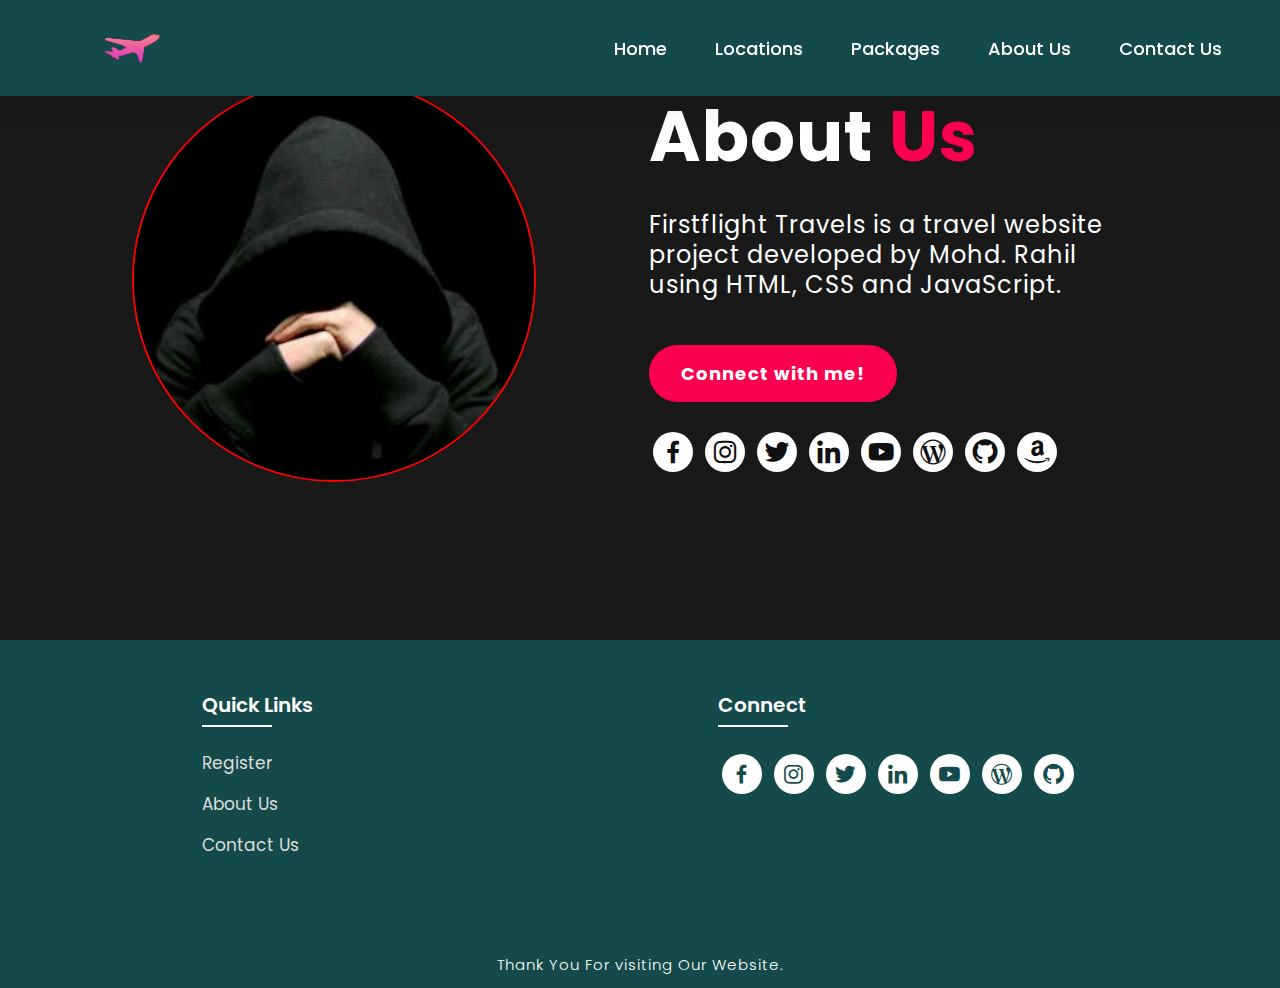
<file: about.html>
<!DOCTYPE html>
<html lang="en">
<head>
    <meta charset="UTF-8">
    <meta http-equiv="X-UA-Compatible" content="IE=edge">
    <meta name="viewport" content="width=device-width, initial-scale=1.0">
    <title>About Us</title>
    <link rel="icon" href="./files/logo.png">
    <link rel="stylesheet" type="text/css" href="css/style.css">
    <link rel="preconnect" href="https://fonts.googleapis.com">
    <link rel="preconnect" href="https://fonts.gstatic.com" crossorigin>
    <link href="https://fonts.googleapis.com/css2?family=Paytone+One&family=Poppins:wght@100;200;300;400;500;600;700;800;900&display=swap" rel="stylesheet">
    <link rel="stylesheet"
    href="https://unpkg.com/boxicons@latest/css/boxicons.min.css">
    <style>
        #hacker{
            border-radius: 50%;
            border: 2px solid red;
        }
    </style>
</head>
<body class="aboutbody">
        <nav>
            <img src="./files/logo.png" class="logo" alt="Logo" title="FirstFlight Travels">

            <ul class="navbar">
                <li>
                    <a href="./index.html">Home</a>
                    <a href="./index.html#locations">Locations</a>
                    <a href="./index.html#package">Packages</a>
                    <a href="./about.html">About Us</a>
                    <a href="./contact.html">Contact Us</a>
                </li>
            </ul>
        </nav>
        
    <section class="about">
           <div class="main">
            <img src="./files/hacker.jpeg" alt="My Photo" id="hacker">
            <div class="abt-text">
                <h1>About <span>Us</span></h1>
                <p>Firstflight Travels is a travel website project developed by Mohd. Rahil using HTML, CSS and JavaScript.</p>
                <a href="https://www.linkedin.com/in/mohdrahil101" class="connectbtn" target="_blank">Connect with me!</a>

                <div class="connect-section">

                    <div class="social-icons">
                        <a href="https://www.facebook.com/mohd.rahil.blogger" target="_blank"><i class='bx bxl-facebook'></i></a>
                        <a href="https://www.instagram.com/mohdrahil101" target="_blank"><i class='bx bxl-instagram' ></i></a>
                        <a href="https://www.twitter.com/mohdrahil101" target="_blank"><i class='bx bxl-twitter' ></i></a>
                        <a href="https://www.linkedin.com/in/shaheer-siddiqui-714412247/" target="_blank"><i class='bx bxl-linkedin' ></i></a>
                        <a href="https://www.youtube.com/techdollarz" target="_blank"><i class='bx bxl-youtube' ></i></a>
                        <a href="https://www.mohdrahil.wordpress.com" target="_blank"><i class='bx bxl-wordpress' ></i></a>
                        <a href="https://github.com/MShaheer15" target="_blank"><i class='bx bxl-github'></i></a>
                        <a href="https://www.amazon.in/shop/mohdrahil101" target="_blank"><i class='bx bxl-amazon'></i></a>
                    </div>

                </div>
            </div>
            

           </div>
           

    </section>


    <!-- Footer -->

<!-- Footer -->

<section class="footer">
    <div class="foot">
        <div class="footer-content">
            
            <div class="footlinks">
                <h4>Quick Links</h4>
                <ul>
                    <li><a href="./register.html">Register</a></li>
                    <li><a href="./about.html">About Us</a></li>
                    <li><a href="./contact.html">Contact Us</a></li>
                </ul>
            </div>

            <div class="footlinks">
                <h4>Connect</h4>
                <div class="social">
                    <a href="https://www.facebook.com/mohd.rahil.blogger" target="_blank"><i class='bx bxl-facebook'></i></a>
                    <a href="https://www.instagram.com/mohdrahil101" target="_blank"><i class='bx bxl-instagram' ></i></a>
                    <a href="https://www.twitter.com/mohdrahil101" target="_blank"><i class='bx bxl-twitter' ></i></a>
                    <a href="https://www.linkedin.com/in/mohdrahil101" target="_blank"><i class='bx bxl-linkedin' ></i></a>
                    <a href="https://www.youtube.com/techdollarz" target="_blank"><i class='bx bxl-youtube' ></i></a>
                    <a href="https://www.mohdrahil.wordpress.com" target="_blank"><i class='bx bxl-wordpress' ></i></a>
                    <a href="https://www.github.com/mohdrahil101" target="_blank"><i class='bx bxl-github'></i></a>
                </div>
            </div>
            
        </div>
    </div>

    <div class="end">
       <p>Thank You For visiting Our Website.</p>
    </div>
</section>

</body>
</html>
</file>
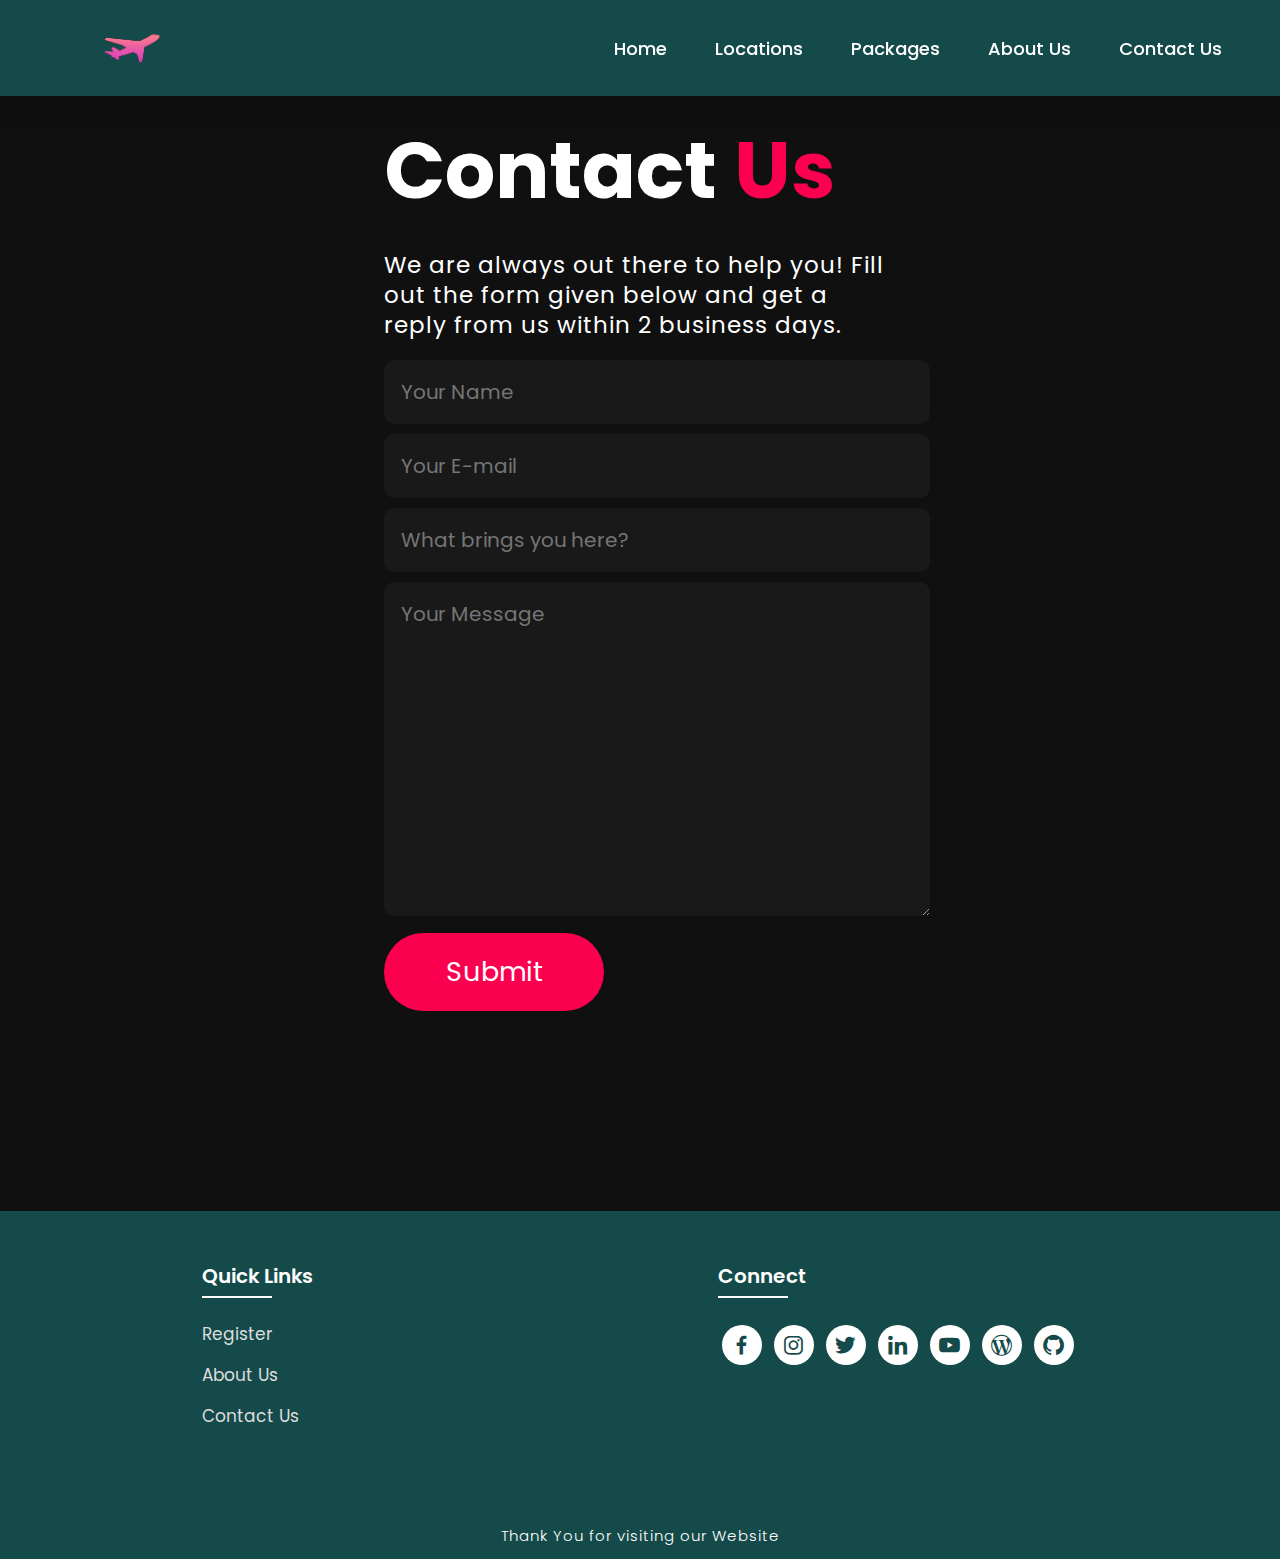
<file: contact.html>
<!DOCTYPE html>
<html lang="en">
<head>
    <meta charset="UTF-8">
    <meta http-equiv="X-UA-Compatible" content="IE=edge">
    <meta name="viewport" content="width=device-width, initial-scale=1.0">
    <title>Contact Us</title>
    <link rel="icon" href="./files/logo.png">
    <link rel="stylesheet" type="text/css" href="css/style.css">
    <link rel="preconnect" href="https://fonts.googleapis.com">
    <link rel="preconnect" href="https://fonts.gstatic.com" crossorigin>
    <link href="https://fonts.googleapis.com/css2?family=Paytone+One&family=Poppins:wght@100;200;300;400;500;600;700;800;900&display=swap" rel="stylesheet">   
    <link rel="stylesheet"
    href="https://unpkg.com/boxicons@latest/css/boxicons.min.css">
    
</head>

<body class="contactbody">
           <nav>
            <img src="./files/logo.png" class="logo" alt="Logo" title="FirstFlight Travels">

            <ul class="navbar">
                <li>
                    <a href="./index.html">Home</a>
                    <a href="./index.html#locations">Locations</a>
                    <a href="./index.html#package">Packages</a>
                    <a href="./about.html">About Us</a>
                    <a href="./contact.html">Contact Us</a>
                </li>
            </ul>
        </nav>

        <section class="contact">
            <div class="contact-form">
                <h1>Contact <span>Us</span></h1>
                <p>We are always out there to help you! Fill out the form given below and get a reply from us within 2 business days.</p>
            <form action="">
                <input type="text" name="myname" placeholder="Your Name" required>
                <input type="email" name="email" placeholder="Your E-mail" required>
                <input type="text" name="subject" placeholder="What brings you here?" required>
                <textarea name="message" cols="30" rows="10" placeholder="Your Message" required></textarea>
                <input type="submit" value="Submit" class="submit-btn">
            </form>
            </div>
            
        </section>

<!-- Footer -->

<section class="footer">
    <div class="foot">
        <div class="footer-content">
            
            <div class="footlinks">
                <h4>Quick Links</h4>
                <ul>
                    <li><a href="./register.html">Register</a></li>
                    <li><a href="./about.html">About Us</a></li>
                    <li><a href="./contact.html">Contact Us</a></li>
                </ul>
            </div>

            <div class="footlinks">
                <h4>Connect</h4>
                <div class="social">
                    <a href="https://www.facebook.com/mohd.rahil.blogger" target="_blank"><i class='bx bxl-facebook'></i></a>
                    <a href="https://www.instagram.com/mohdrahil101" target="_blank"><i class='bx bxl-instagram' ></i></a>
                    <a href="https://www.twitter.com/mohdrahil101" target="_blank"><i class='bx bxl-twitter' ></i></a>
                    <a href="https://www.linkedin.com/in/mohdrahil101" target="_blank"><i class='bx bxl-linkedin' ></i></a>
                    <a href="https://www.youtube.com/techdollarz" target="_blank"><i class='bx bxl-youtube' ></i></a>
                    <a href="https://www.mohdrahil.wordpress.com" target="_blank"><i class='bx bxl-wordpress' ></i></a>
                    <a href="https://www.github.com/mohdrahil101" target="_blank"><i class='bx bxl-github'></i></a>
                </div>
            </div>
            
        </div>
    </div>

    <div class="end">
       <p>Thank You for visiting our Website</p>
    </div>
</section>

</body>
</html>
</file>
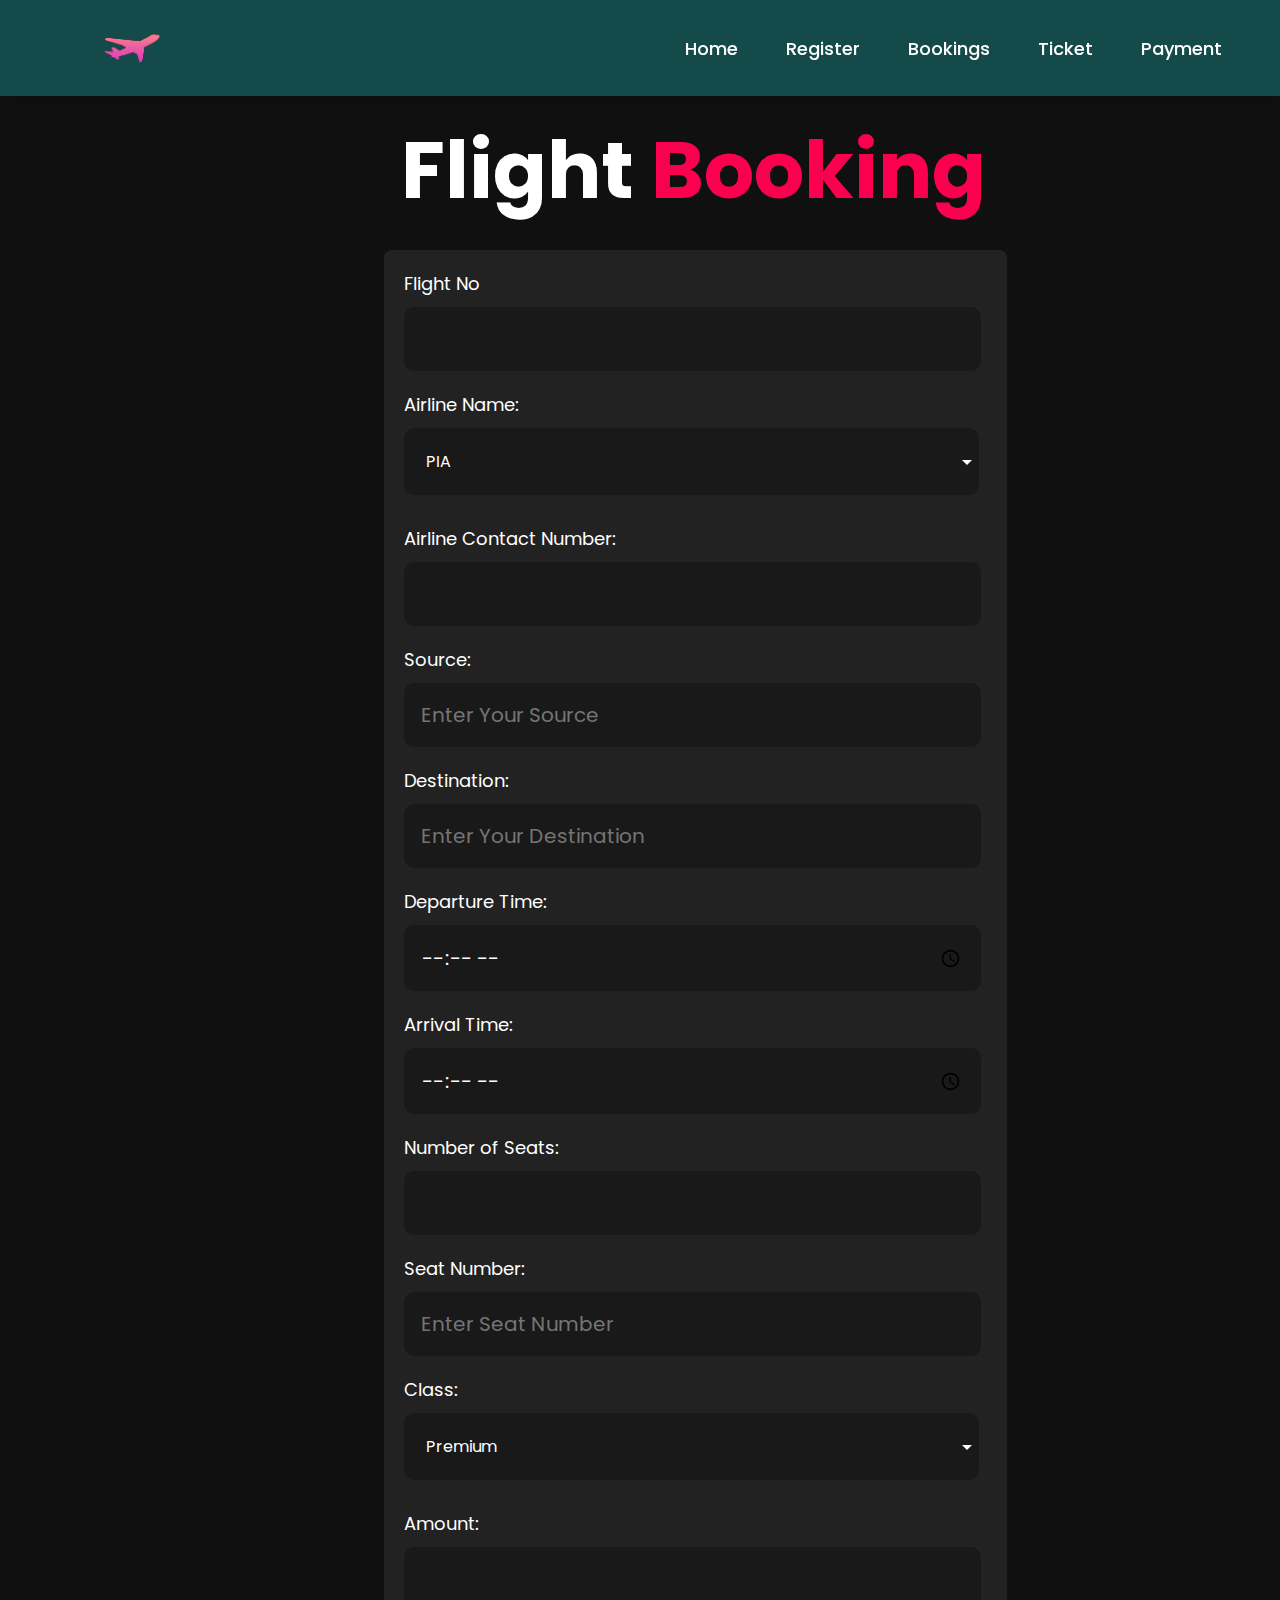
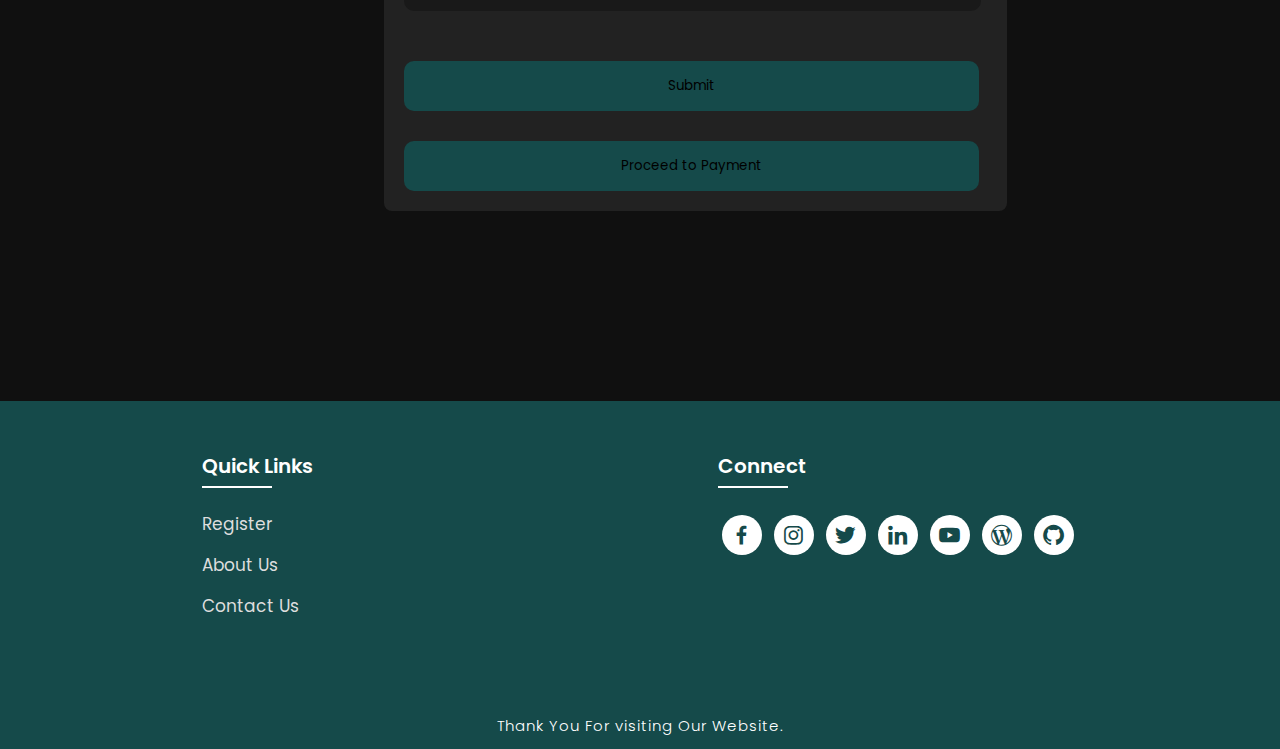
<file: flight.html>
<!DOCTYPE html>
<html lang="en">
<head>
    <meta charset="UTF-8">
    <meta http-equiv="X-UA-Compatible" content="IE=edge">
    <meta name="viewport" content="width=device-width, initial-scale=1.0">
    <title>Flight Bookings</title>
    <link rel="icon" href="./files/logo.png">
    <link rel="stylesheet" type="text/css" href="css/style.css">
    <link rel="preconnect" href="https://fonts.googleapis.com">
    <link rel="preconnect" href="https://fonts.gstatic.com" crossorigin>
    <link href="https://fonts.googleapis.com/css2?family=Paytone+One&family=Poppins:wght@100;200;300;400;500;600;700;800;900&display=swap" rel="stylesheet">
    <link rel="stylesheet" href="https://unpkg.com/boxicons@latest/css/boxicons.min.css">
    <style>
        .register-form {
            width: 623px;
        }
        select {
            background-color: rgb(26, 25, 25);
            width: 575px;
            color: white;
            border: none;
            border-radius: 10px;
            padding: 22px;
            font-size: 16px;
            appearance: none;
            -webkit-appearance: none;
            -moz-appearance: none;
            background-image: url('data:image/svg+xml;utf8,<svg fill="white" height="24" viewBox="0 0 24 24" width="24" xmlns="http://www.w3.org/2000/svg"><path d="M7 10l5 5 5-5z"/></svg>');
            background-repeat: no-repeat;
            background-position-x: 100%;
            background-position-y: 50%;
        }
        select::-ms-expand {
            display: none;
        }
        option {
            background-color: black;
            color: white;
        }
        form {
            max-width: 600px;
            margin: 0 auto;
            padding: 20px;
            background-color: #222;
            border-radius: 8px;
        }
        label {
            color: white;
            font-size: 18px;
            display: block;
            margin-bottom: 10px;
        }
        input {
            width: 543px;
        }
        button {
            width: 575px;
            background-color: rgb(21,74,74);;
            border: none;
            padding: 15px;
            border-radius: 10px;
        }
        button:hover {
            background-color: transparent;
            color: white;
            border: 2px solid rgb(21,74,74);
        }
    </style>
    <script>
        function updateContact() {
            var airline = document.getElementById("airline").value;
            var contactField = document.getElementById("contact");

            var airlineContacts = {
                "PIA": "111-222-333",
                "Qatar Airways": "444-555-666",
                "delta": "777-888-999",
                "american": "123-456-789",
                "united": "987-654-321",
                "southwest": "333-444-555",
                "jetblue": "666-777-888",
                "alaska": "999-000-111"
            };

            contactField.value = airlineContacts[airline] || "";
        }

        function updateAmount() {
            var classType = document.getElementById("class").value;
            var amountField = document.getElementById("amount");

            var classAmounts = {
                "Premium": "35000",
                "Business": "25000",
                "Economy": "10000"
            };

            amountField.value = classAmounts[classType] || "0";
        }
    </script>
</head>
<body class="register-body">

    <nav>
        <img src="./files/logo.png" class="logo" alt="Logo" title="FirstFlight Travels">
        <ul class="navbar">
            <li>
                <a href="./index.html">Home</a>
                <a href="./register.html">Register</a>
                <a href="./flight.html">Bookings</a>
                <a href="./ticket.php">Ticket</a>
                <a href="./payment.html">Payment</a>
            </li>
        </ul>
    </nav>

    <section class="registration">
        <div class="register-form">
            <h1>&nbsp;Flight <span>Booking</span></h1>
            <form action="flight.php" method="post">
                <label for="">Flight No</label>
                <input type="text" name="flight" id="">
                <label for="airline">Airline Name:</label>
                <select id="airline" name="airline" onchange="updateContact()">
                    <option value="PIA">PIA</option>
                    <option value="Qatar Airways">Qatar Airways</option>
                    <option value="delta">Delta Airlines</option>
                    <option value="american">American Airlines</option>
                    <option value="united">United Airlines</option>
                    <option value="southwest">Southwest Airlines</option>
                    <option value="jetblue">JetBlue Airways</option>
                    <option value="alaska">Alaska Airlines</option>
                </select><br><br>
                <label for="contact">Airline Contact Number:</label>
                <input type="text" id="contact" name="contact" readonly>
                <label for="source">Source:</label>
                <input type="text" placeholder="Enter Your Source" name="source">
                <label for="destination">Destination:</label>
                <input type="text" placeholder="Enter Your Destination" name="destination">
                <label for="deptime">Departure Time:</label>
                <input type="time" class="time" placeholder="Enter Departure Time" name="deptime">
                <label for="arrtime">Arrival Time:</label>
                <input type="time" class="time" placeholder="Enter Arrival Time" name="arrtime">
                <label for="seats">Number of Seats:</label>
                <input type="tel" class="seats" name="seats">
                <label for="seat_no">Seat Number:</label>
                <input type="number" placeholder="Enter Seat Number" name="seat_no">
                <label for="class">Class:</label>
                <select name="class" id="class" onchange="updateAmount()">
                    <option value="Premium">Premium</option>
                    <option value="Business">Business</option>
                    <option value="Economy">Economy</option>
                </select><br><br>
                <label for="amount">Amount:</label>
                <input type="text" id="amount" name="amount" readonly><br><br>
                <button type="submit" name="save">Submit</button><br><br>
                <button type=""><a href="payment.html" style="text-decoration: none; color: black;">Proceed to Payment</a></button>
            </form>
        </div>
    </section>

    <section class="footer">
        <div class="foot">
            <div class="footer-content">
                <div class="footlinks">
                    <h4>Quick Links</h4>
                    <ul>
                        <li><a href="./register.html">Register</a></li>
                        <li><a href="./about.html">About Us</li>
                        <li><a href="./contact.html">Contact Us</a></li>
                    </ul>
                </div>
                <div class="footlinks">
                    <h4>Connect</h4>
                    <div class="social">
                        <a href="#"><i class='bx bxl-facebook'></i></a>
                        <a href="#"><i class='bx bxl-instagram'></i></a>
                        <a href="#"><i class='bx bxl-twitter'></i></a>
                        <a href="https://www.linkedin.com/in/shaheer-siddiqui-714412247" target="_blank"><i class='bx bxl-linkedin'></i></a>
                        <a href="#"><i class='bx bxl-youtube'></i></a>
                        <a href="#"><i class='bx bxl-wordpress'></i></a>
                        <a href="https://github.com/MShaheer15" target="_blank"><i class='bx bxl-github'></i></a>
                    </div>
                </div>
            </div>
        </div>
        <div class="end">
            <p>Thank You For visiting Our Website.</p>
        </div>
    </section
</file>
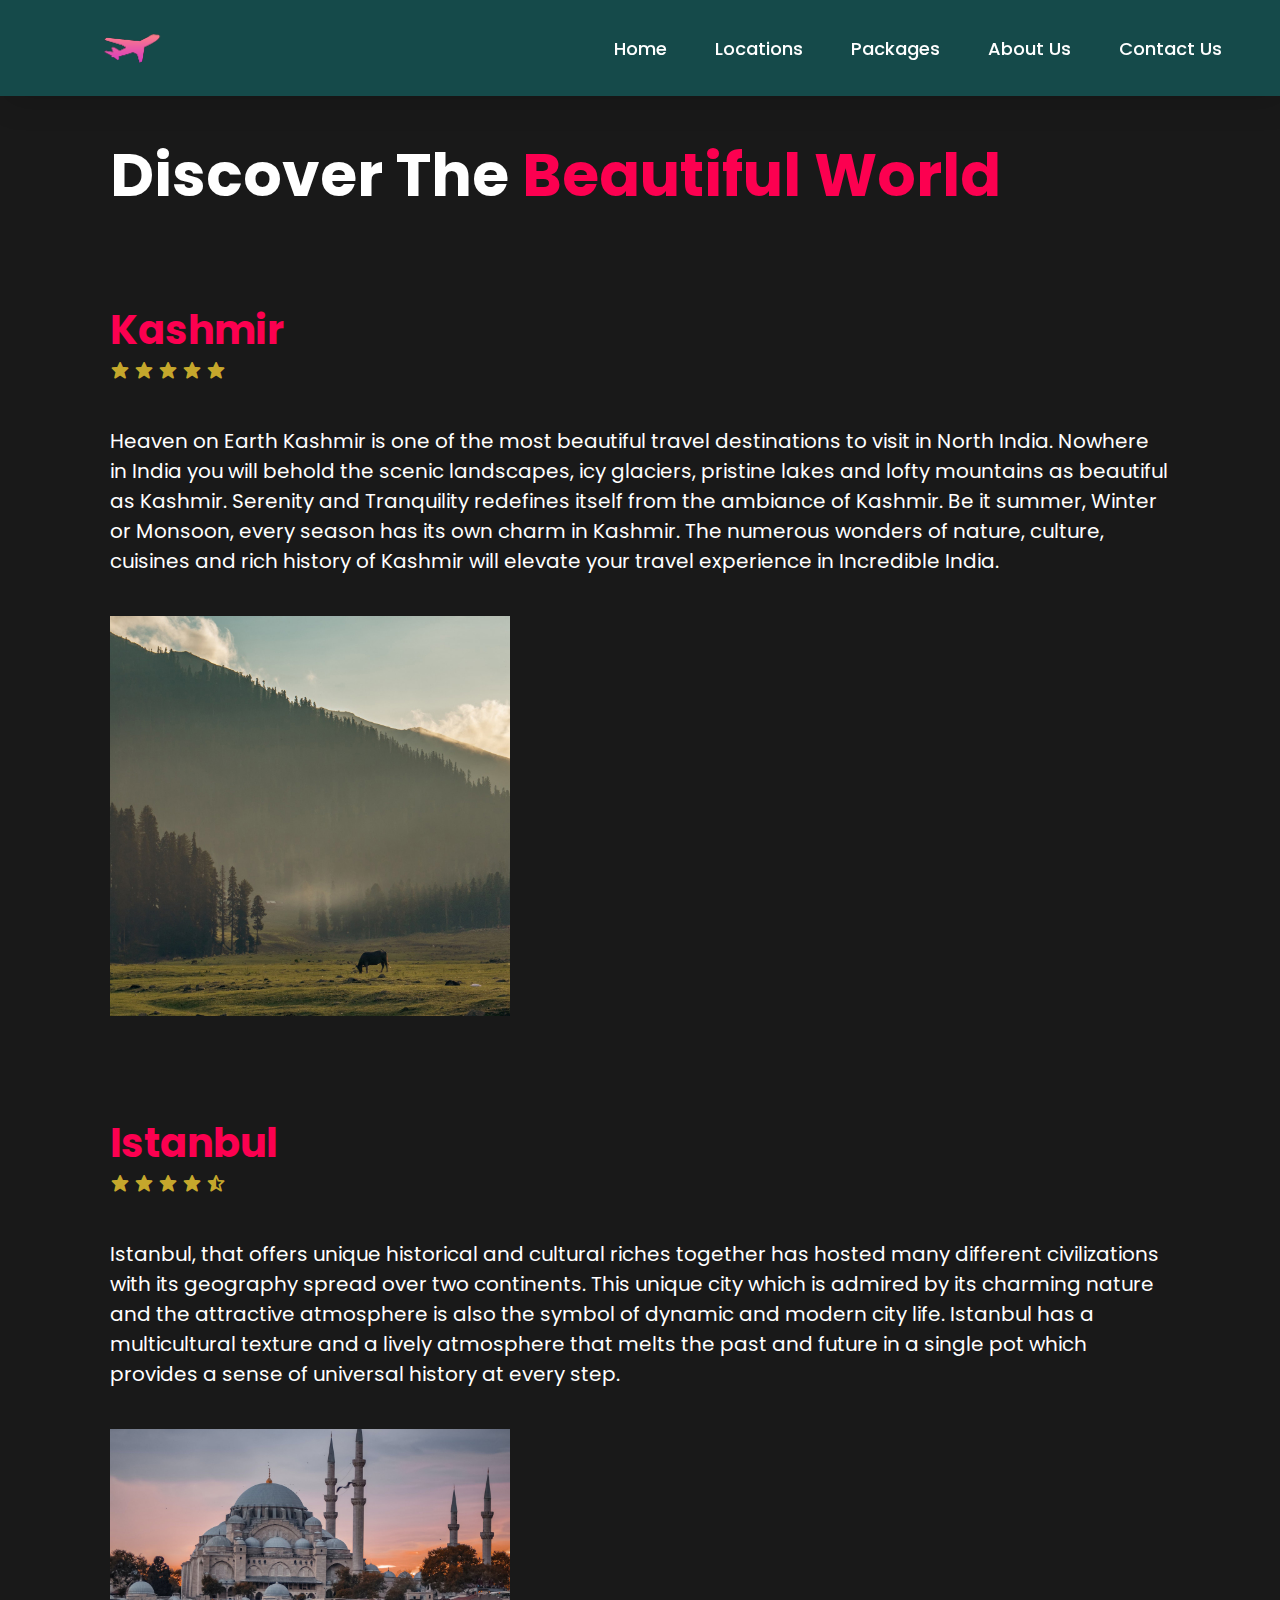
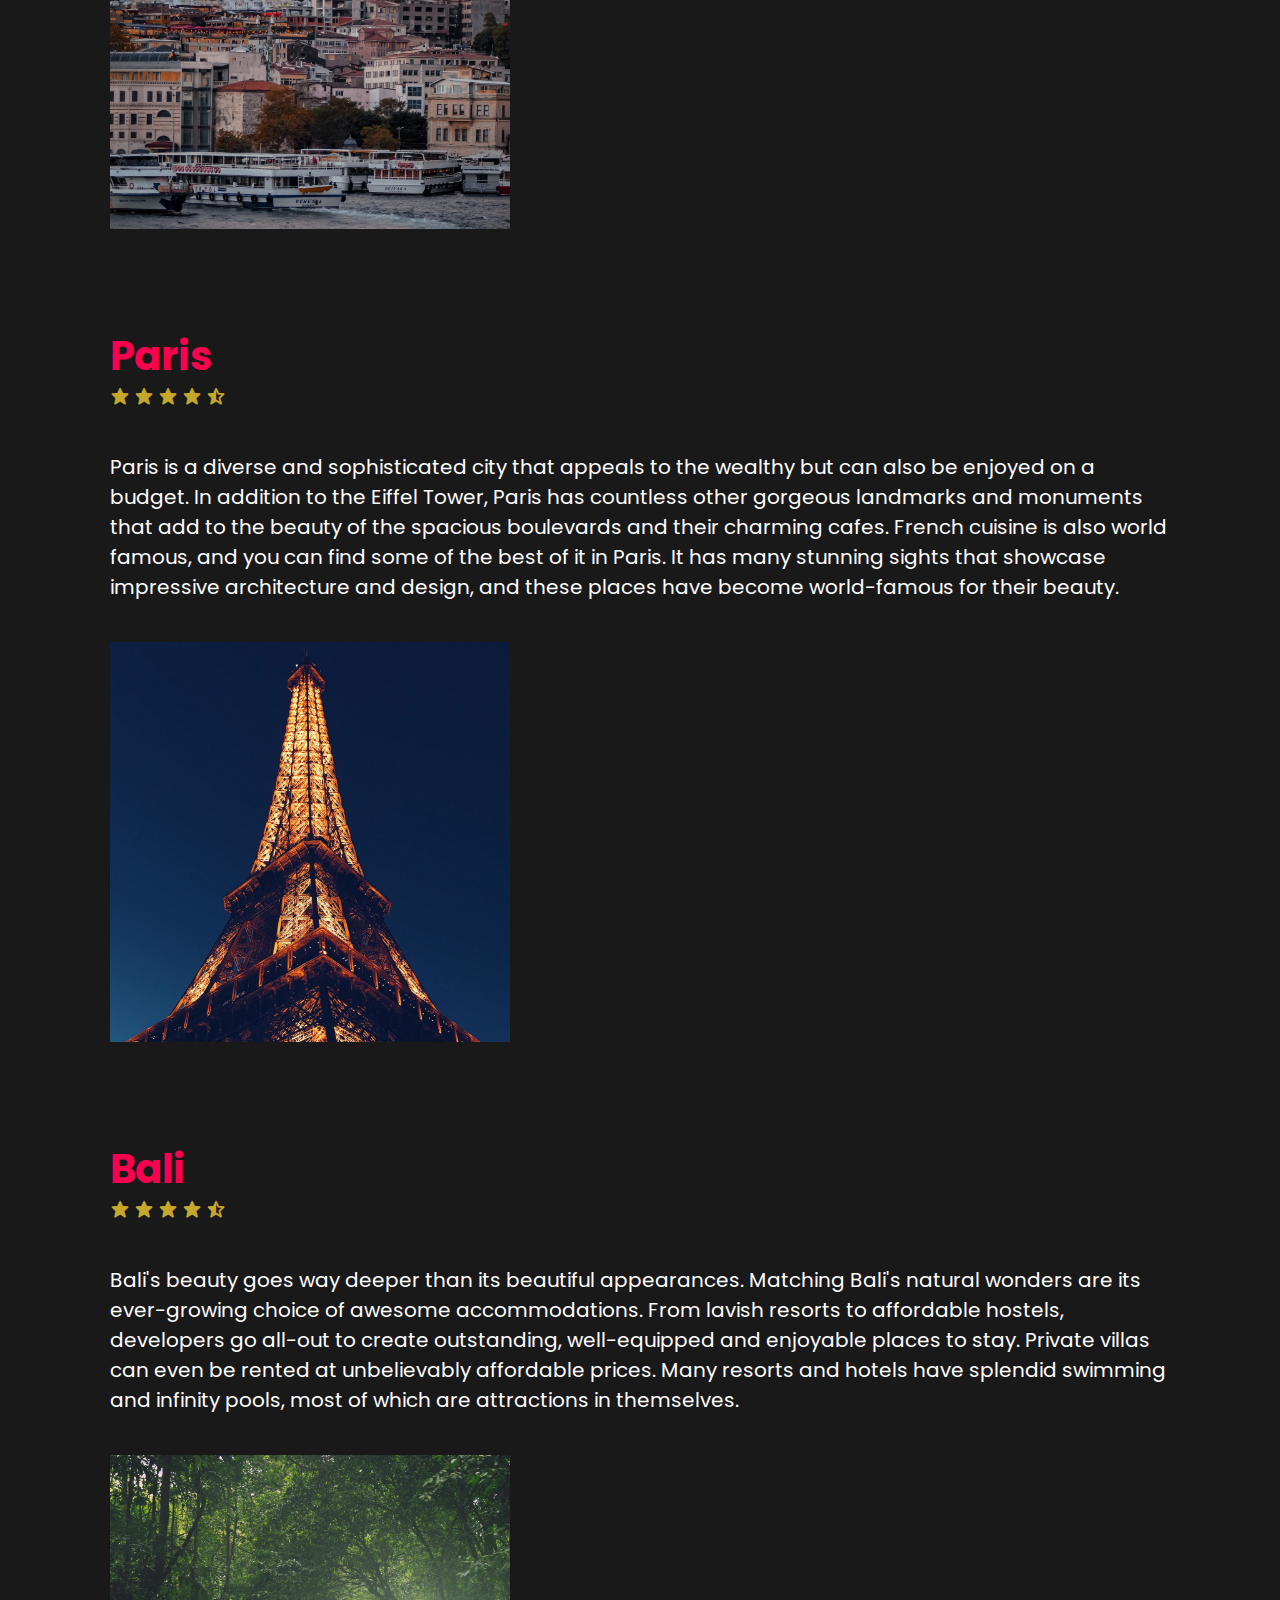
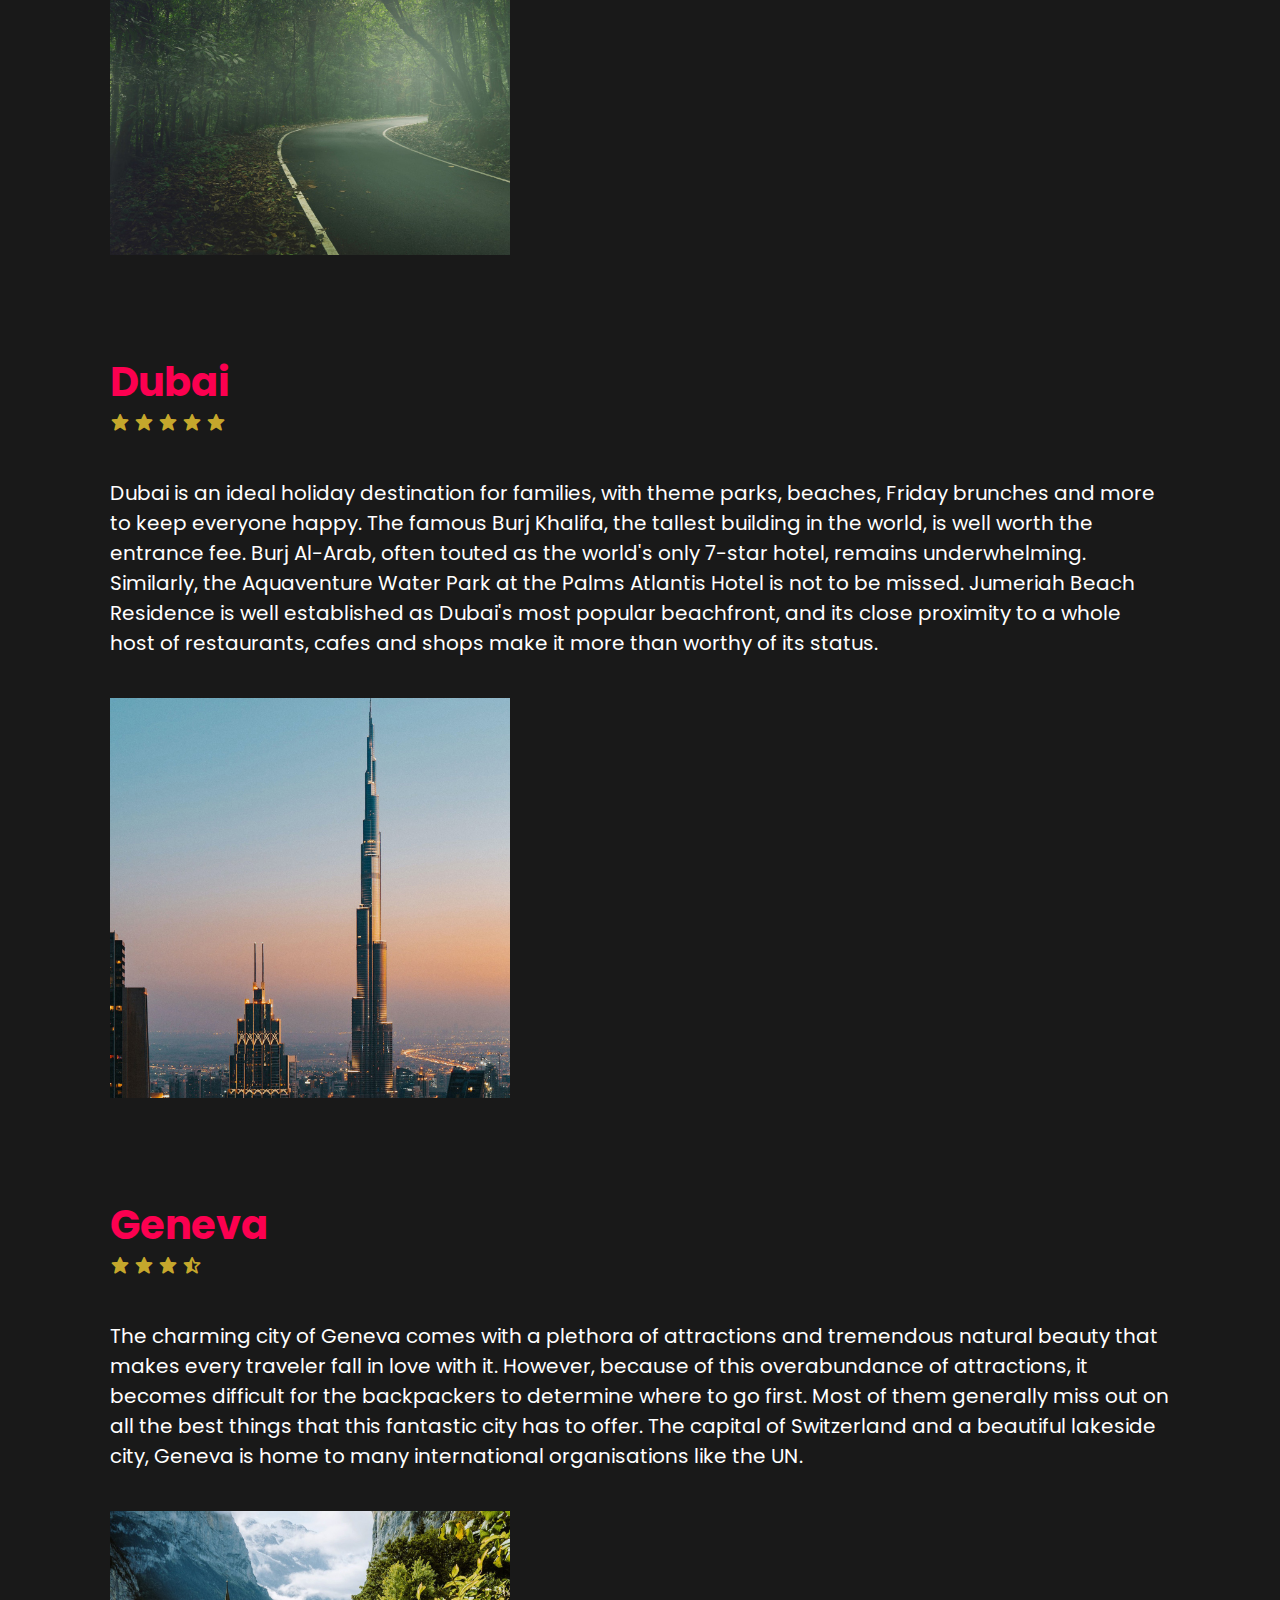
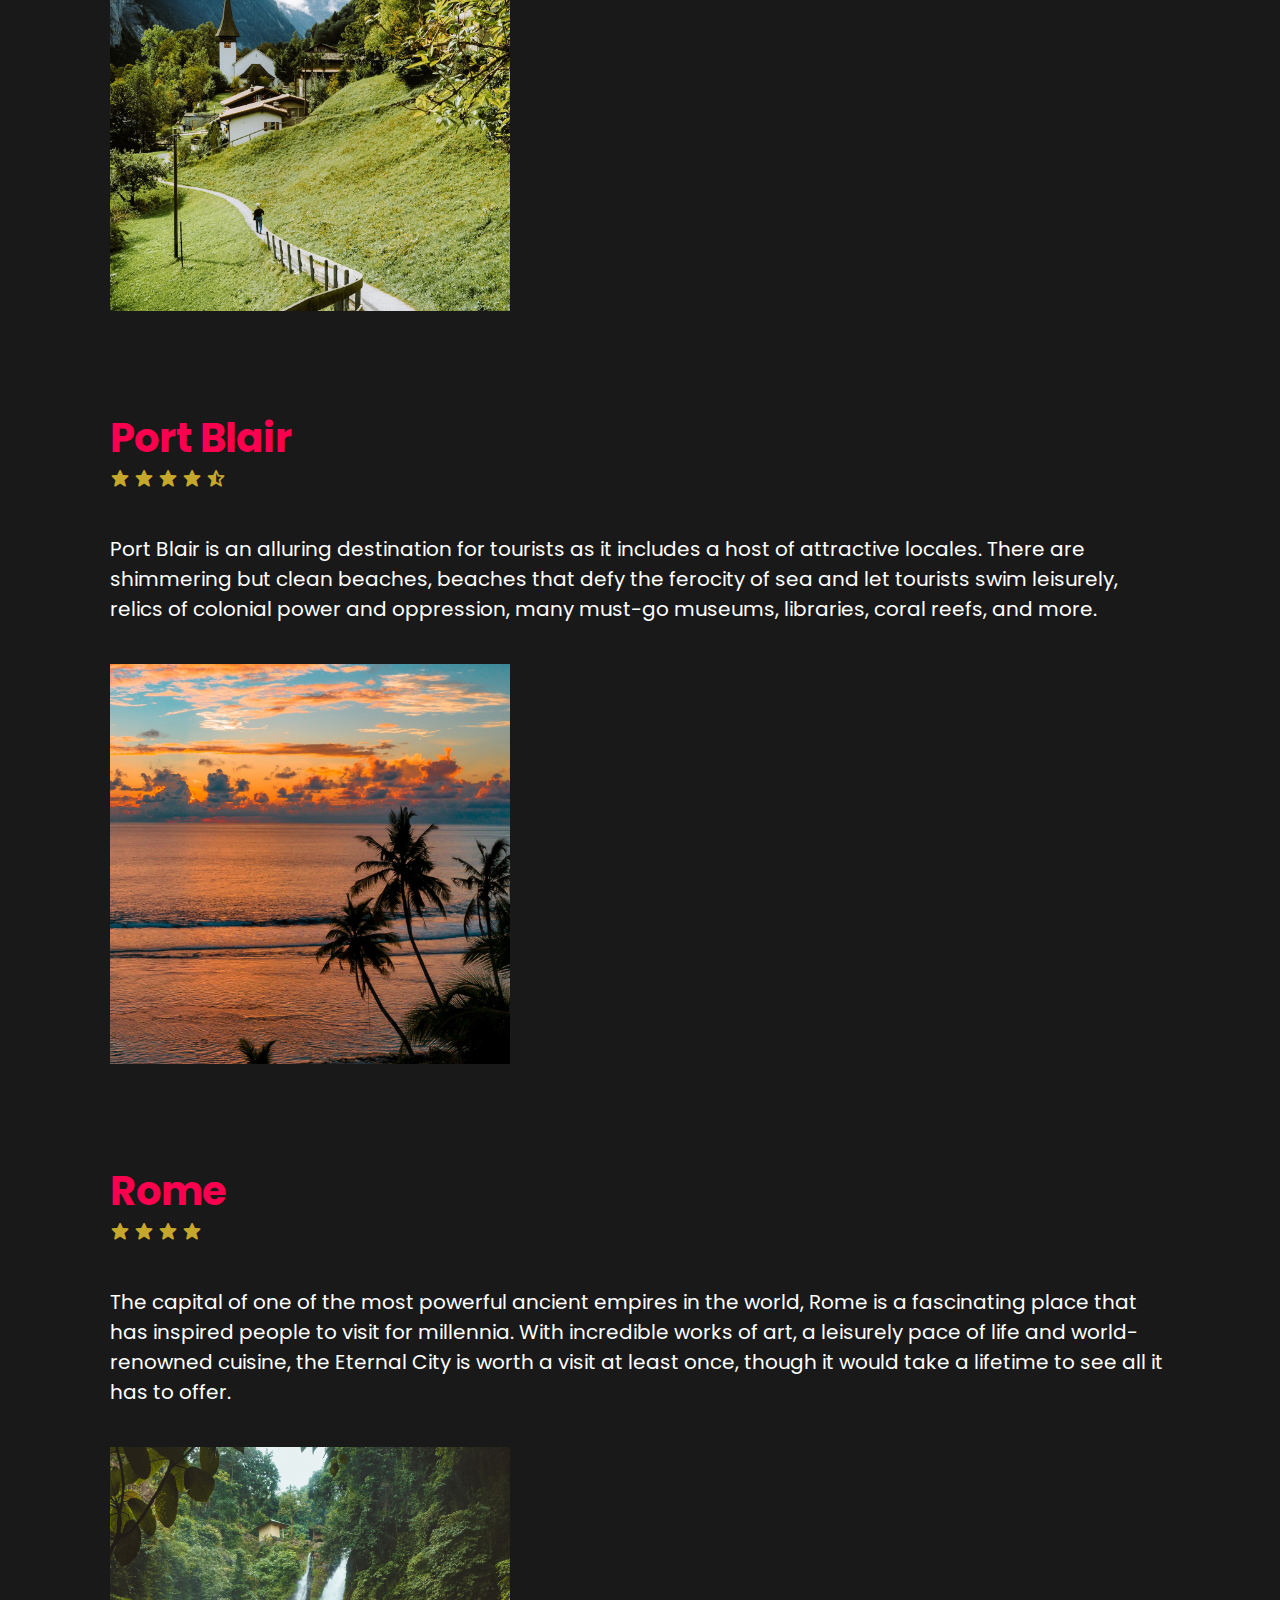
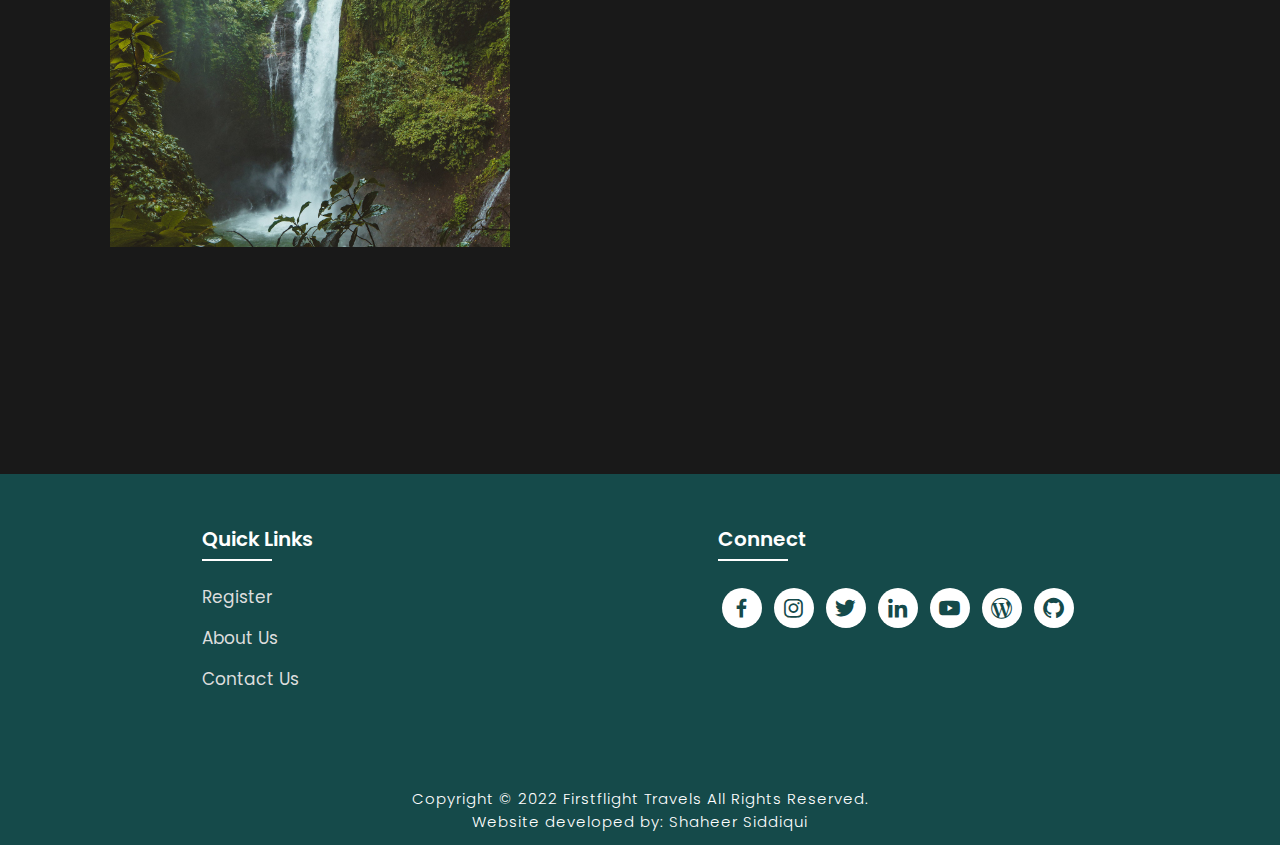
<file: locations.html>
<!DOCTYPE html>
<html lang="en">
<head>
    <meta charset="UTF-8">
    <meta http-equiv="X-UA-Compatible" content="IE=edge">
    <meta name="viewport" content="width=device-width, initial-scale=1.0">
    <title>Travel Destinations</title>
    <link rel="icon" href="./files/logo.png">
    <link rel="stylesheet" type="text/css" href="css/style.css">
    <link rel="preconnect" href="https://fonts.googleapis.com">
    <link rel="preconnect" href="https://fonts.gstatic.com" crossorigin>
    <link href="https://fonts.googleapis.com/css2?family=Paytone+One&family=Poppins:wght@100;200;300;400;500;600;700;800;900&display=swap" rel="stylesheet">
    <link rel="stylesheet"
    href="https://unpkg.com/boxicons@latest/css/boxicons.min.css">
</head>
<body class="location-body">
    <nav>
        <img src="./files/logo.png" class="logo" alt="Logo" title="FirstFlight Travels">

        <ul class="navbar">
            <li>
                <a href="./index.html">Home</a>
                <a href="./index.html#locations">Locations</a>
                <a href="./index.html#package">Packages</a>
                <a href="./about.html">About Us</a>
                <a href="./contact.html">Contact Us</a>
            </li>
        </ul>
    </nav>
<section class="location-section">
    <div class="location-heading">
        <h1>Discover The <span>Beautiful World</span></h1>
    </div>
 <div class="location-detail" id="kashmir">
    <h1>Kashmir</h1>
    <div class="stars">
        <a href="#"><i class='bx bxs-star'></i></a>
        <a href="#"><i class='bx bxs-star'></i></a>
        <a href="#"><i class='bx bxs-star'></i></a>
        <a href="#"><i class='bx bxs-star'></i></a>
        <a href="#"><i class='bx bxs-star'></i></a>
    </div>
    <p>Heaven on Earth Kashmir is one of the most beautiful travel destinations to visit in North India. Nowhere in India you will behold the scenic landscapes, icy glaciers, pristine lakes and lofty mountains as beautiful as Kashmir. Serenity and Tranquility redefines itself from the ambiance of Kashmir. Be it summer, Winter or Monsoon, every season has its own charm in Kashmir. The numerous wonders of nature, culture, cuisines and rich history of Kashmir will elevate your travel experience in Incredible India.</p>
    <div class="location-img">
        <img src="./files/t1.jpg" alt="">
    </div>
 </div>

 <div class="location-detail" id="istanbul">
    <h1>Istanbul</h1>
    <div class="stars">
        <a href="#"><i class='bx bxs-star'></i></a>
        <a href="#"><i class='bx bxs-star'></i></a>
        <a href="#"><i class='bx bxs-star'></i></a>
        <a href="#"><i class='bx bxs-star'></i></a>
        <a href="#"><i class='bx bxs-star-half'></i></a>
    </div>
    <p>Istanbul, that offers unique historical and cultural riches together has hosted many different civilizations with its geography spread over two continents. This unique city which is admired by its charming nature and the attractive atmosphere is also the symbol of dynamic and modern city life. Istanbul has a multicultural texture and a lively atmosphere that melts the past and future in a single pot which provides a sense of universal history at every step.</p>
    <div class="location-img">
        <img src="./files/t2.jpg" alt="">
    </div>
 </div>

 <div class="location-detail" id="paris">
    <h1>Paris</h1>
    <div class="stars">
        <a href="#"><i class='bx bxs-star'></i></a>
        <a href="#"><i class='bx bxs-star'></i></a>
        <a href="#"><i class='bx bxs-star'></i></a>
        <a href="#"><i class='bx bxs-star'></i></a>
        <a href="#"><i class='bx bxs-star-half'></i></a>
    </div>
    <p>Paris is a diverse and sophisticated city that appeals to the wealthy but can also be enjoyed on a budget. In addition to the Eiffel Tower, Paris has countless other gorgeous landmarks and monuments that add to the beauty of the spacious boulevards and their charming cafes. French cuisine is also world famous, and you can find some of the best of it in Paris. It has many stunning sights that showcase impressive architecture and design, and these places have become world-famous for their beauty.</p>
    <div class="location-img">
        <img src="./files/t3.jpg" alt="">
    </div>
 </div>

 <div class="location-detail" id="bali">
    <h1>Bali</h1>
    <div class="stars">
        <a href="#"><i class='bx bxs-star'></i></a>
        <a href="#"><i class='bx bxs-star'></i></a>
        <a href="#"><i class='bx bxs-star'></i></a>
        <a href="#"><i class='bx bxs-star'></i></a>
        <a href="#"><i class='bx bxs-star-half'></i></a>
    </div>
    <p>Bali's beauty goes way deeper than its beautiful appearances. Matching Bali's natural wonders are its ever-growing choice of awesome accommodations. From lavish resorts to affordable hostels, developers go all-out to create outstanding, well-equipped and enjoyable places to stay. Private villas can even be rented at unbelievably affordable prices. Many resorts and hotels have splendid swimming and infinity pools, most of which are attractions in themselves.</p>
    <div class="location-img">
        <img src="./files/t4.jpg" alt="">
    </div>
 </div>

 <div class="location-detail" id="dubai">
    <h1>Dubai</h1>
    <div class="stars">
        <a href="#"><i class='bx bxs-star'></i></a>
        <a href="#"><i class='bx bxs-star'></i></a>
        <a href="#"><i class='bx bxs-star'></i></a>
        <a href="#"><i class='bx bxs-star'></i></a>
        <a href="#"><i class='bx bxs-star'></i></a>
    </div>
    <p>Dubai is an ideal holiday destination for families, with theme parks, beaches, Friday brunches and more to keep everyone happy. The famous Burj Khalifa, the tallest building in the world, is well worth the entrance fee. Burj Al-Arab, often touted as the world's only 7-star hotel, remains underwhelming. Similarly, the Aquaventure Water Park at the Palms Atlantis Hotel is not to be missed. Jumeriah Beach Residence is well established as Dubai's most popular beachfront, and its close proximity to a whole host of restaurants, cafes and shops make it more than worthy of its status.</p>
    <div class="location-img">
        <img src="./files/t5.jpg" alt="">
    </div>
 </div>

 <div class="location-detail" id="geneva">
    <h1>Geneva</h1>
    <div class="stars">
        <a href="#"><i class='bx bxs-star'></i></a>
        <a href="#"><i class='bx bxs-star'></i></a>
        <a href="#"><i class='bx bxs-star'></i></a>
        <a href="#"><i class='bx bxs-star-half'></i></a>
    </div>
    <p>The charming city of Geneva comes with a plethora of attractions and tremendous natural beauty that makes every traveler fall in love with it. However, because of this overabundance of attractions, it becomes difficult for the backpackers to determine where to go first. Most of them generally miss out on all the best things that this fantastic city has to offer. The capital of Switzerland and a beautiful lakeside city, Geneva is home to many international organisations like the UN.</p>
    <div class="location-img">
        <img src="./files/t6.jpg" alt="">
    </div>
 </div>

 <div class="location-detail" id="port-blair">
    <h1>Port Blair</h1>
    <div class="stars">
        <a href="#"><i class='bx bxs-star'></i></a>
        <a href="#"><i class='bx bxs-star'></i></a>
        <a href="#"><i class='bx bxs-star'></i></a>
        <a href="#"><i class='bx bxs-star'></i></a>
        <a href="#"><i class='bx bxs-star-half'></i></a>
    </div>
    <p>Port Blair is an alluring destination for tourists as it includes a host of attractive locales. There are shimmering but clean beaches, beaches that defy the ferocity of sea and let tourists swim leisurely, relics of colonial power and oppression, many must-go museums, libraries, coral reefs, and more.</p>
    <div class="location-img">
        <img src="./files/t7.jpg" alt="">
    </div>
 </div>

 <div class="location-detail" id="rome">
    <h1>Rome</h1>
    <div class="stars">
        <a href="#"><i class='bx bxs-star'></i></a>
        <a href="#"><i class='bx bxs-star'></i></a>
        <a href="#"><i class='bx bxs-star'></i></a>
        <a href="#"><i class='bx bxs-star'></i></a>
    </div>
    <p>The capital of one of the most powerful ancient empires in the world, Rome is a fascinating place that has inspired people to visit for millennia. With incredible works of art, a leisurely pace of life and world-renowned cuisine, the Eternal City is worth a visit at least once, though it would take a lifetime to see all it has to offer.</p>
    <div class="location-img">
        <img src="./files/t8.jpg" alt="">
    </div>
 </div>
    </section>
    <!-- Footer -->

<section class="footer">
    <div class="foot">
        <div class="footer-content">
            
            <div class="footlinks">
                <h4>Quick Links</h4>
                <ul>
                    <li><a href="./register.html">Register</a></li>
                    <li><a href="./about.html">About Us</a></li>
                    <li><a href="./contact.html">Contact Us</a></li>
                </ul>
            </div>

            <div class="footlinks">
                <h4>Connect</h4>
                <div class="social">
                    <a href="#"><i class='bx bxl-facebook'></i></a>
                    <a href="#"><i class='bx bxl-instagram' ></i></a>
                    <a href="#"><i class='bx bxl-twitter' ></i></a>
                    <a href="https://www.linkedin.com/in/shaheer-siddiqui-714412247" target="_blank"><i class='bx bxl-linkedin' ></i></a>
                    <a href="#"><i class='bx bxl-youtube' ></i></a>
                    <a href="#"><i class='bx bxl-wordpress' ></i></a>
                    <a href="https://github.com/MShaheer15" target="_blank"><i class='bx bxl-github'></i></a>
                </div>
            </div>
            
        </div>
    </div>

    <div class="end">
        <p>Copyright © 2022 Firstflight Travels All Rights Reserved.<br>Website developed by: Shaheer Siddiqui</p>
    </div>
</section>

</body>
</html>
</file>
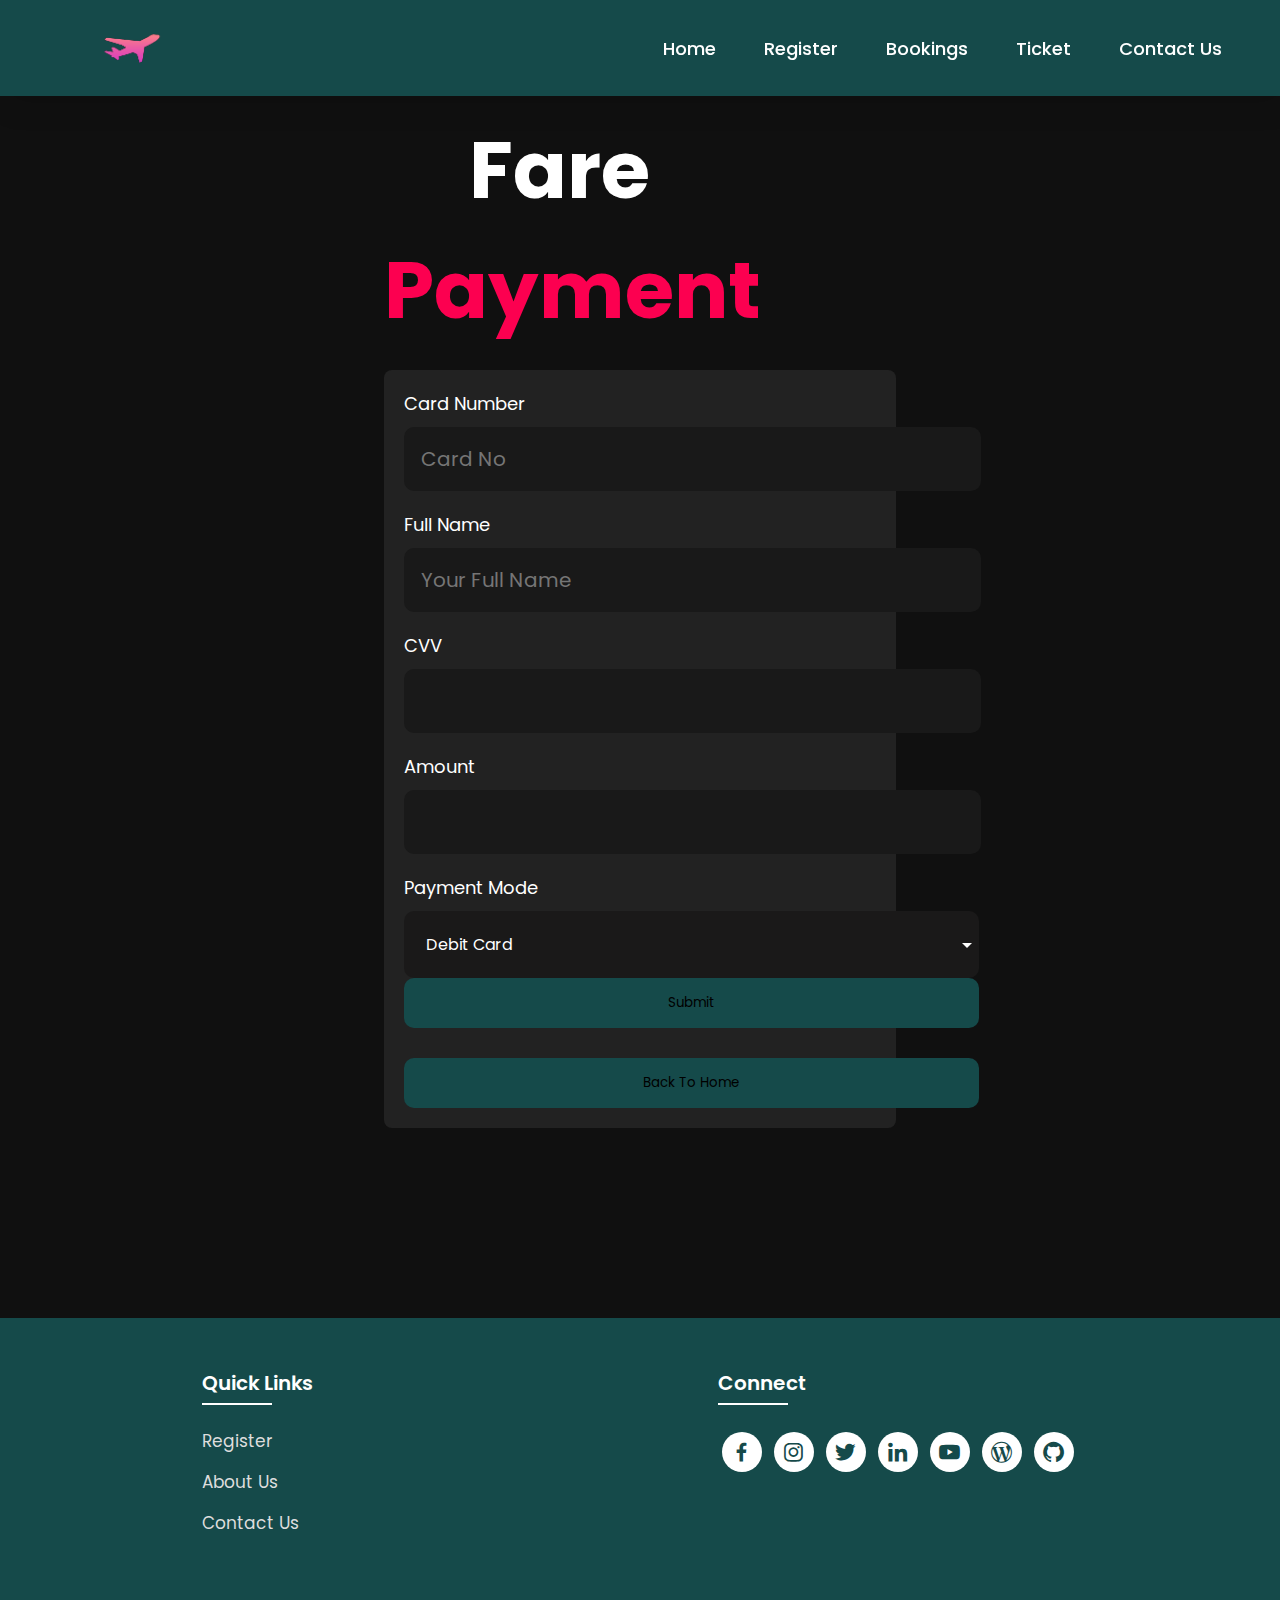
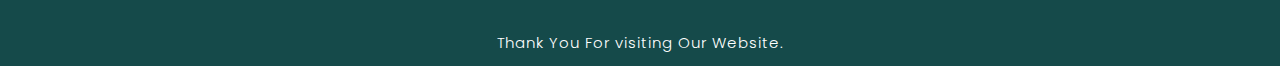
<file: payment.html>
<!DOCTYPE html>
<html lang="en">
<head>
    <meta charset="UTF-8">
    <meta http-equiv="X-UA-Compatible" content="IE=edge">
    <meta name="viewport" content="width=device-width, initial-scale=1.0">
    <title>Flight Bookings</title>
    <link rel="icon" href="./files/logo.png">
    <link rel="stylesheet" type="text/css" href="css/style.css">
    <link rel="preconnect" href="https://fonts.googleapis.com">
    <link rel="preconnect" href="https://fonts.gstatic.com" crossorigin>
    <link href="https://fonts.googleapis.com/css2?family=Paytone+One&family=Poppins:wght@100;200;300;400;500;600;700;800;900&display=swap" rel="stylesheet">
    <link rel="stylesheet"
    href="https://unpkg.com/boxicons@latest/css/boxicons.min.css">
    <style>
        /* Style the select field */
        .regiser-form{
            width: 600px;
        }
        select {
            background-color: rgb(26, 25, 25);
            width: 575px;
            color: white;
            border: none;
            border-radius: 10px;
            
            padding: 22px;
            font-size: 16px;
            appearance: none;
            -webkit-appearance: none;
            -moz-appearance: none;
            background-image: url('data:image/svg+xml;utf8,<svg fill="white" height="24" viewBox="0 0 24 24" width="24" xmlns="http://www.w3.org/2000/svg"><path d="M7 10l5 5 5-5z"/></svg>');
            background-repeat: no-repeat;
            background-position-x: 100%;
            background-position-y: 50%;
        }

        /* Remove the default arrow for different browsers */
        select::-ms-expand {
            display: none;
        }

        /* Style the options */
        option {
            background-color: black;
            color: white;
        }

        /* Optional: style the form and label */
        form {
            max-width: 600px;
            margin: 0 auto;
            padding: 20px;
            background-color: #222;
            border-radius: 8px;
        }

        label {
            color: white;
            font-size: 18px;
            display: block;
            margin-bottom: 10px;
        }
       
        input{
            width: 543px;
        }
        button{
            width: 575px;
            background-color: rgb(21,74,74);;
            border: none;
            padding: 15px;
            border-radius: 10px;
        }
        button:hover{
            background-color: transparent;
            color: white;
            border: 2px solid rgb(21,74,74);;
        }
        button a{
            text-decoration: none;
            color: rgb(0, 0, 0);
        }
  
    </style>
</head>
<body class="register-body">

    <nav>
        <img src="./files/logo.png" class="logo" alt="Logo" title="FirstFlight Travels">

        <ul class="navbar">
            <li>
                <a href="./index.html">Home</a>
                <a href="./register.html">Register</a>
                <a href="./flight.html">Bookings</a>
                <a href="./ticket.php">Ticket</a>
                <a href="./payment.html">Contact Us</a>
            </li>
        </ul>
    </nav>

    <section class="registration">
        <div class="register-form">
          <h1>&nbsp;&nbsp;&nbsp;&nbsp;&nbsp;Fare <span>Payment</span></h1>
            <form action="payment.php" method="post">
              <label for="">Card Number</label>
              <input type="text" name="Card_No" placeholder="Card No" id="username" required>
                <label for="">Full Name</label>
                <input type="text" name="fullname" placeholder="Your Full Name" id="" required>
                <label for="">CVV</label>
                <input type="text" name="cvv">
                <label for="">Amount</label>
                <input type="tel" name="Amount">
                <label for="">Payment Mode</label>
                <select name="payment" id="payment">
                    <option value="online">Debit Card</option>
                    <option value="Credit Card">Credit Card</option>
                    <option value="Sada Pay">Sada Pay</option>
                    <option value="Paypal">Paypal</option>
                    <option value="Google Pay">Google Pay</option>
                </select>
               
          
         
            
                <button type="submit" name="save">Submit</button><br><br>
              <button type="submit">  <a href="index.html">Back To Home</a></button>
            <!-- <input type="submit" value="Submit" class="submitbtn"> -->

        </form>
        </div>
    </section>

<!-- Footer -->

<section class="footer">
    <div class="foot">
        <div class="footer-content">
            
            <div class="footlinks">
                <h4>Quick Links</h4>
                <ul>
                    <li><a href="./register.html">Register</a></li>
                    <li><a href="./about.html">About Us</a></li>
                    <li><a href="./contact.html">Contact Us</a></li>
                </ul>
            </div>

            <div class="footlinks">
                <h4>Connect</h4>
                <div class="social">
                    <a href="#"><i class='bx bxl-facebook'></i></a>
                    <a href="#"><i class='bx bxl-instagram' ></i></a>
                    <a href="#"><i class='bx bxl-twitter' ></i></a>
                    <a href="www.linkedin.com/in/shaheer-siddiqui-714412247" target="_blank"><i class='bx bxl-linkedin' ></i></a>
                    <a href="#"><i class='bx bxl-youtube' ></i></a>
                    <a href="#"><i class='bx bxl-wordpress' ></i></a>
                    <a href="https://github.com/MShaheer15" target="_blank"><i class='bx bxl-github'></i></a>
                </div>
            </div>
            
        </div>
    </div>

    <div class="end">
        <p>Thank You For visiting Our Website.</p>
    </div>
</section>

<!-- Javascript -->
<script>
    function validateform(){ 
        var tel=document.getElementById("phonenum").value;  

        if(tel.length<10){  
            alert("Phone number must be of atleast 10 digits!");  
            return false;  
        } else if(isNaN(tel)){
            alert("Phone number should not include character!");
            return false;
        }
        return true;
}  
</script>

</body>
</html>
</file>
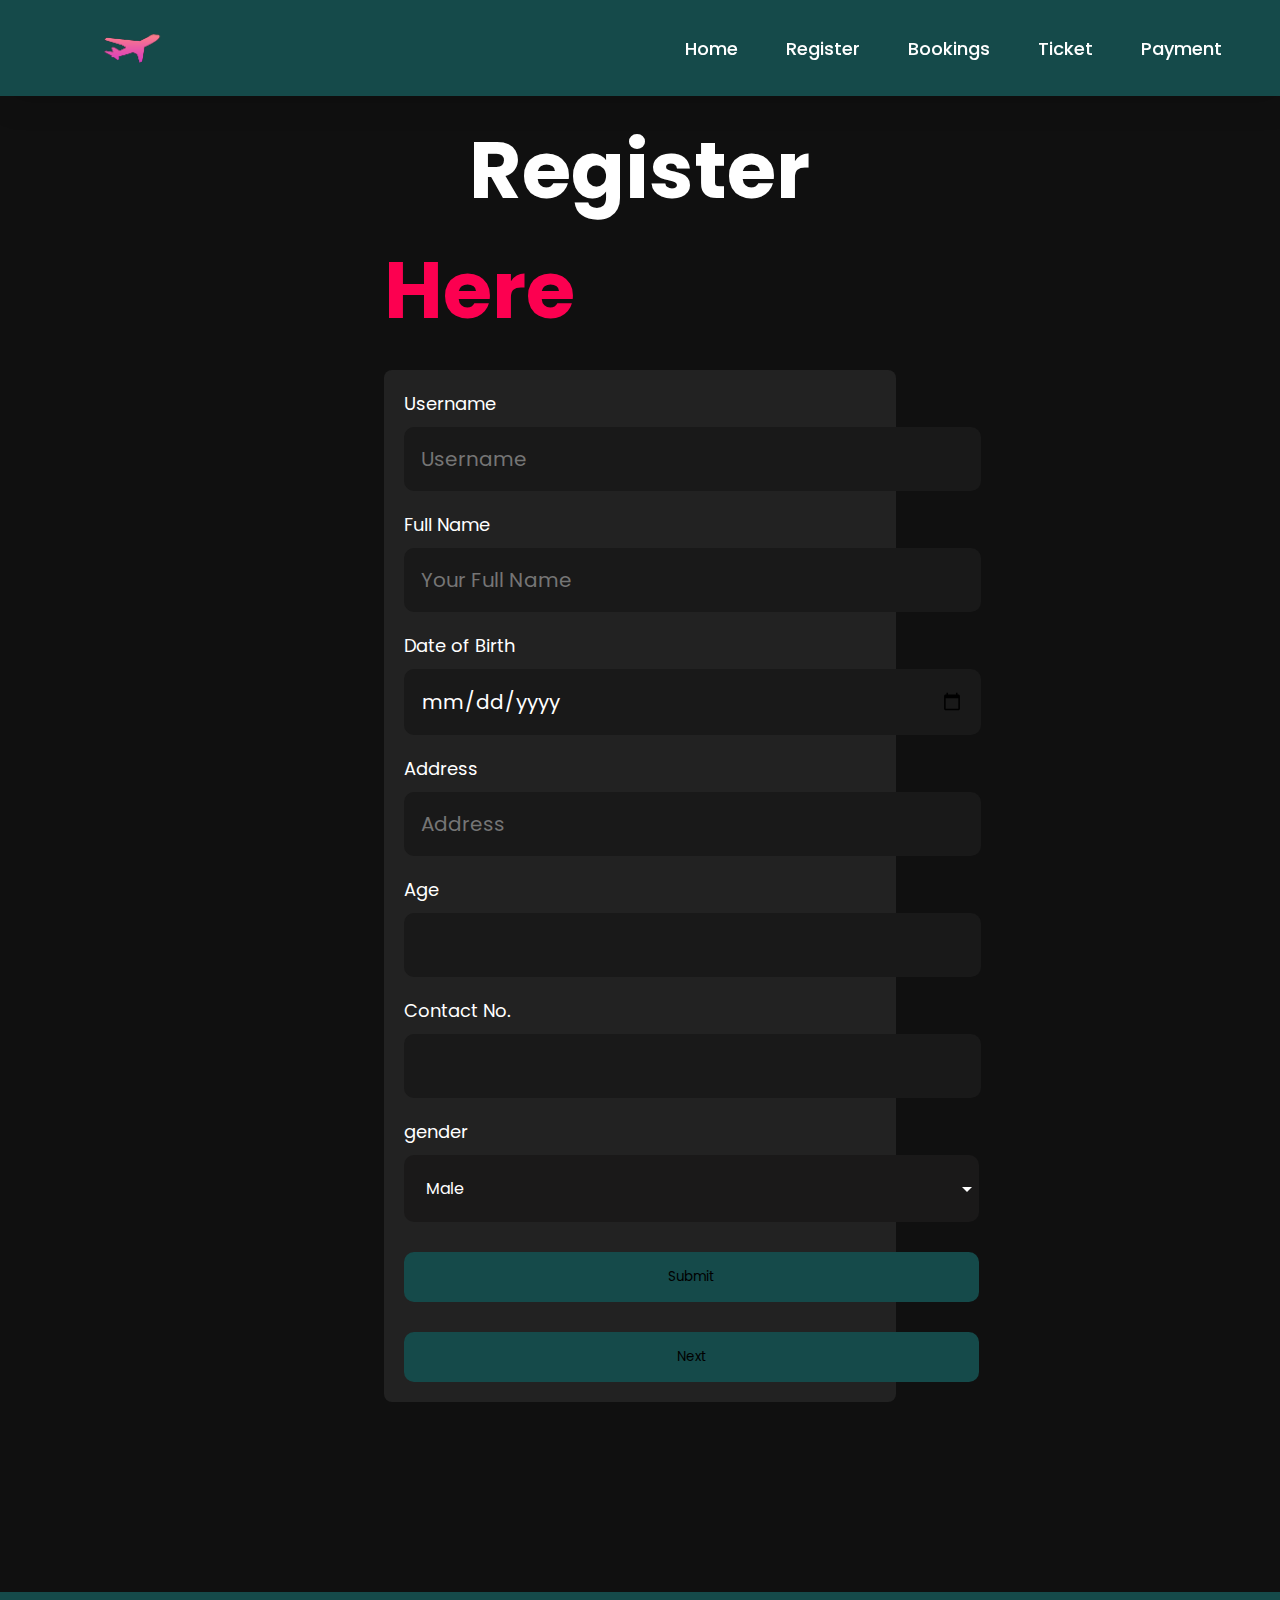
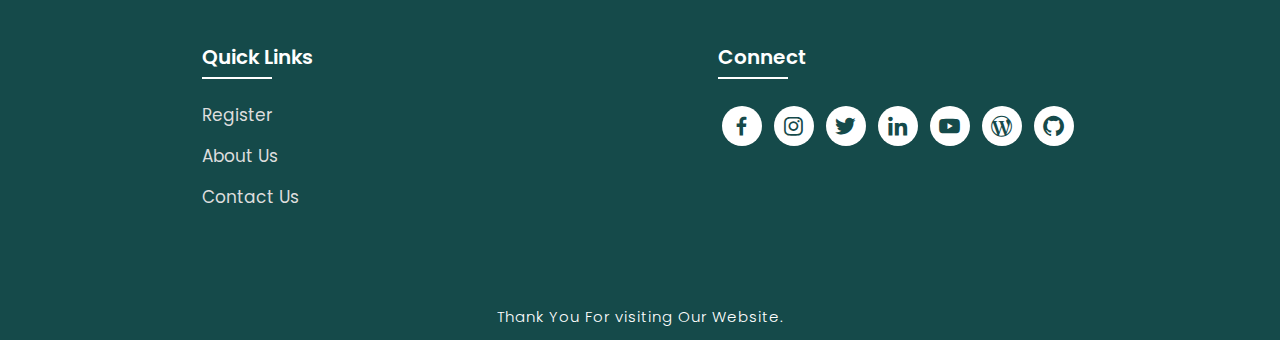
<file: register.html>
<!DOCTYPE html>
<html lang="en">
<head>
    <meta charset="UTF-8">
    <meta http-equiv="X-UA-Compatible" content="IE=edge">
    <meta name="viewport" content="width=device-width, initial-scale=1.0">
    <title>Flight Bookings</title>
    <link rel="icon" href="./files/logo.png">
    <link rel="stylesheet" type="text/css" href="css/style.css">
    <link rel="preconnect" href="https://fonts.googleapis.com">
    <link rel="preconnect" href="https://fonts.gstatic.com" crossorigin>
    <link href="https://fonts.googleapis.com/css2?family=Paytone+One&family=Poppins:wght@100;200;300;400;500;600;700;800;900&display=swap" rel="stylesheet">
    <link rel="stylesheet"
    href="https://unpkg.com/boxicons@latest/css/boxicons.min.css">
    <style>
        /* Style the select field */
        .regiser-form{
            width: 600px;
        }
        select {
            background-color: rgb(26, 25, 25);
            width: 575px;
            color: white;
            border: none;
            border-radius: 10px;
            
            padding: 22px;
            font-size: 16px;
            appearance: none;
            -webkit-appearance: none;
            -moz-appearance: none;
            background-image: url('data:image/svg+xml;utf8,<svg fill="white" height="24" viewBox="0 0 24 24" width="24" xmlns="http://www.w3.org/2000/svg"><path d="M7 10l5 5 5-5z"/></svg>');
            background-repeat: no-repeat;
            background-position-x: 100%;
            background-position-y: 50%;
        }

        /* Remove the default arrow for different browsers */
        select::-ms-expand {
            display: none;
        }

        /* Style the options */
        option {
            background-color: black;
            color: white;
        }

        /* Optional: style the form and label */
        form {
            max-width: 600px;
            margin: 0 auto;
            padding: 20px;
            background-color: #222;
            border-radius: 8px;
        }

        label {
            color: white;
            font-size: 18px;
            display: block;
            margin-bottom: 10px;
        }
       
        input{
            width: 543px;
        }
        button{
            width: 575px;
            background-color: rgb(21,74,74);;
            border: none;
            padding: 15px;
            border-radius: 10px;
        }
        button:hover{
            background-color: transparent;
            color: white;
            border: 2px solid rgb(21,74,74);;
        }
        button a{
            text-decoration: none;
            color: rgb(0, 0, 0);
        }
  
    </style>
</head>
<body class="register-body">

    <nav>
        <img src="./files/logo.png" class="logo" alt="Logo" title="FirstFlight Travels">

        <ul class="navbar">
            <li>
                <a href="./index.html">Home</a>
                <a href="./register.html">Register</a>
                <a href="./flight.html">Bookings</a>
                
                <a href="./ticket.php">Ticket</a>
                <a href="./payment.html">Payment</a>
                
            </li>
        </ul>
    </nav>

    <section class="registration">
        <div class="register-form">
          <h1>&nbsp;&nbsp;&nbsp;&nbsp;&nbsp;Register <span>Here</span></h1>
            <form action="user.php" method="post">
              <label for="">Username</label>
              
              <input type="text" name="username" placeholder="Username" id="username" required>
                <label for="">Full Name</label>
                <input type="text" name="fullname" placeholder="Your Full Name" id="" required>
                <label for="">Date of Birth</label>
                <input type="date" name="dob" id="" required>
                <label for="">Address</label>
                <input type="text" name="Address" placeholder="Address" id="" required>
                <label for="">Age</label>
                <input type="tel" name="Age">
                <label for="">Contact No.</label>
                <input type="text" name="Connum" id="" required>
                <label for="">gender</label>
                <select name="gender" id="">
                    <option value="male">Male</option>
                    <option value="female">Female</option>
                </select><br><br>
                <button type="submit" name="save">Submit</button><br><br>
              <button type="submit">  <a href="flight.html">Next</a></button>
            <!-- <input type="submit" value="Submit" class="submitbtn"> -->

        </form>
        </div>
    </section>

<!-- Footer -->

<section class="footer">
    <div class="foot">
        <div class="footer-content">
            
            <div class="footlinks">
                <h4>Quick Links</h4>
                <ul>
                    <li><a href="./register.html">Register</a></li>
                    <li><a href="./about.html">About Us</a></li>
                    <li><a href="./contact.html">Contact Us</a></li>
                </ul>
            </div>

            <div class="footlinks">
                <h4>Connect</h4>
                <div class="social">
                    <a href="#"><i class='bx bxl-facebook'></i></a>
                    <a href="#" ><i class='bx bxl-instagram' ></i></a>
                    <a href="#"><i class='bx bxl-twitter' ></i></a>
                    <a href="https://www.linkedin.com/in/shaheer-siddiqui-714412247" target="_blank"><i class='bx bxl-linkedin' ></i></a>
                    <a href="#"><i class='bx bxl-youtube' ></i></a>
                    <a href="#"><i class='bx bxl-wordpress' ></i></a>
                    <a href="https://github.com/MShaheer15"><i class='bx bxl-github'></i></a>
                </div>
            </div>
            
        </div>
    </div>

    <div class="end">
        <p>Thank You For visiting Our Website.</p>
</section>

<!-- Javascript -->
<script>
    function validateform(){ 
        var tel=document.getElementById("phonenum").value;  

        if(tel.length<10){  
            alert("Phone number must be of atleast 10 digits!");  
            return false;  
        } else if(isNaN(tel)){
            alert("Phone number should not include character!");
            return false;
        }
        return true;
}  
</script>

</body>
</html>
</file>
<file: css/style.css>
*{
    padding:0;
    margin:0;
    box-sizing:border;
    font-family:'Poppins',sans-serif;
    text-decoration: none;
    list-style: none;
    scroll-behavior: smooth;
}

/* Home page */

.banner{
    width:100%;
    height: 100vh;
    overflow: hidden;
    display: flex;
    justify-content: center;
    align-items: center;
}

.banner video{
    position: absolute;
    top: 0;
    left: 0;
    object-fit: cover;
    width: 100%;
    height: 100%;
    pointer-events: none;
}

.content{
    position: relative;
    z-index: 1;
    width: 100%;
    height: 100vh;
    background-image: linear-gradient(rgba(1, 0, 5, 0.3),rgba(4, 1, 17, 0.3));



}

nav{
    width: 100%;
    position: fixed;
    background-color: rgb(21, 74, 74);
    box-shadow: 5px 5px 30px rgba(0, 0, 0, 15%);
    display: flex;
    align-items: center;
    justify-content: space-between;
}

nav .logo{
    width: 60px;
    margin: 2vh;
    margin-left: 8%;
}

nav ul li{
    list-style: none;
    display: inline-block;
    margin-left: 40px;
}

.navbar{
    display: flex;
    margin-right: 4vh;
}

.navbar a{
    color: white;
    font-size: 18px;
    padding: 10px 22px;
    border-radius: 4px;
    font-weight: 500;   
    text-decoration: none;
    transition: ease 0.40s;
}

.navbar a:hover,.navbar a.active{
    background: white;
    color: black;
    box-shadow: 5px 10px 30px rgb(85 85 85 / 20%);
    border-radius: 5px;
    
}

nav ul li a{
    text-decoration: none;
    color: rgb(255, 255, 255);
    font-size: 17px;
}

.title{
    text-decoration: none;
    /* display: inline-block; */
    font-size: 4vh;
    color: rgb(255, 255, 255);
    padding: 14px 17px;
    margin-top: 32vh;
    text-align: center;
    vertical-align: center;
}

.title h1{
    font-size: 10vh;
    text-shadow: 2px black;
    transition: ease 0.3s;
}

.title h1:hover{
    color:transparent;
    -webkit-text-stroke: 1px white;
    
}

.button{
    display: inline-block;
    margin-top:5vh;
    font-size: 25px;
    padding: 10px 30px;
    color: rgb(21, 74, 74);
    /* background-color:rgb(164, 44, 44); */
    background-color: white;
    border-radius: 20px;
    text-decoration: none;
    transition: ease 0.30s;
}

.button:hover{
    transform: scale(1.1);
    color: white;
    background-color: rgb(21, 74, 74);
    /* border: 2px solid rgb(42, 37, 68); */
    box-shadow: 5px 10px 30px rgba(0, 0, 0, 0.4);
    padding: 10px 30px;
}

/* Services */

.text h2{
    font-size: 40px;
    font-weight: 650;
    margin-top: 40px;
    margin-bottom: 10px;
    line-height: 2;
    text-align: center;
}

.rowitems{
    display: grid;
    grid-template-columns: repeat(auto-fit,minmax(100px,auto));
    gap: 25px;
    align-items: center;
    text-align: center;
    margin-top: 20px;
    margin-left: 30px ;
    margin-right: 30px;
    margin-bottom:10px ;
}

.container-box{
    border: 1px solid #d3d3d3;
    border-radius: 5px;
    padding: 50px 10px;
    transition: all 0.7s ease 0s;
    cursor: pointer;
}

.container-image img{
    height: 100px;
    width: 100px;
    padding: 10px;
    margin-bottom: 15px;
}

.container-box h4{
    font-size: 20px;
    margin-bottom: 5px;
    font-weight: 550;
}

.container-box p{
    font-size: 16px;
    color: #808080;
}

.container-box:hover{
    transform: translateX(3px);
    box-shadow: 5px 20px 50px rgba(78, 78, 78, 0.1);
    border: 1px solid transparent;
    border-radius: 0px;
}

/* Packages */

.package-title{
    text-align: center;
}

.package-title h2{
    font-size: 40px;
    font-weight: 650;
    padding-top: 75px;
    padding-bottom: 10px;
    line-height: 2;
}

.package-content{
    display: flex;
    justify-content: space-around;
    flex-wrap: wrap;
}

.image{
    position: relative;
    transition: all 0.3s cubic-bezier(0.445,0.05,0.55,0.95);
    cursor: pointer;
    filter: brightness(95%);
}

.image img{
    width: 100%;
    height: 500px;
    border-radius: 30px;
}

.image h3{
    color: white;
    position: absolute;
    font-size: 30px;
    font-weight: 600;
    text-align: center;
    top: 10px;
    right: 20px;
}

.dest-content{
    display: flex;
    flex-wrap: wrap;
    justify-content: space-between;
    align-items: center;
    padding-top: 15px;
    margin-bottom: 50px;
}

.location h4{
    font-size: 25px;
    letter-spacing: 1px;
    font-weight: 600;
    margin-bottom: 2px;
}

.pac-details li{
    font-size: 19px;
    color: #4c4c4c;
    margin-left: 15px;
    margin-bottom: 2px;
    list-style-type: disc;
}

.image:hover{
    filter: brightness(120%);
    transform: scale(1.03);
}

/* Locations */

.location-content{
    display: flex;
    justify-content: space-around;
    flex-wrap: wrap;
}

.col-content{
    position: relative;
    filter:brightness(95%);
    transition: all 0.3s cubic-bezier(0.445,0.05,0.55,0.95);

}

.col-content img{
    margin-bottom: 40px;
    height: 500px;
    border-radius: 27px;
    width: 100%;
    
}

.col-content h5{
    position: absolute;
    font-size: 25px;
    color: white;
    font-weight: 500;
    left: 20px;
    bottom: 105px;
    cursor: pointer;
}

.col-content p{
    position: absolute;
    font-size: 20px;
    color: white;
    left: 20px;
    bottom: 80px;
    cursor: pointer;
}

.col-content:hover{
    filter: brightness(120%);
    transform: scale(1.03);
    cursor: pointer;
}

/* Newsletter */

.newsletter{
    display: flex;
    flex-wrap: wrap;
    align-items: center;
    justify-content: space-around;
}

.newstext h2{
    margin-top: 100px;
    font-size: 38px;
}

.newstext p{
    font-size: 20px;
    color: #4c4c4c;
}

.newsletter form{
    margin-top: 100px;
    width: 100%;
    position: relative;
}

.newsletter form input:first-child{
    display: inline-block;
    width: 300px;
    font-size: 17px;
    outline: none;
    border: none;
    border-radius: 20px;
    padding: 20px 150px 20px 30px;
    box-shadow: 5px 10px 30px rgb(85 85 85 / 20%);
}

.newsletter form input:last-child{
    display: inline-block;
    position: absolute;
    outline: none;
    border: 2px solid transparent;
    border-radius: 20px;
    color: white;
    background-color: rgb(21, 74, 74);
    padding: 14px 30px;
    cursor: pointer;
    font-size: 17px;
    font-weight: 450;
    top: 6px;
    right: 6px;
    transition: ease 0.30s;
}

.newsletter form input:last-child:hover{
    border: 2px solid rgb(21, 74, 74);
    background-color: white;
    color: rgb(21, 74, 74);
}


/* Footer */

.footer{
    margin-top: 80px;
    background-color: rgb(21, 74, 74);
}

.foot{
    padding: 20px 0;
}

.footer-content{
    display: flex;
    flex-wrap: wrap;
    justify-content: space-around;
    
}

.footlinks h4{
    margin-top: 30px;
    font-size: 20px;
    font-weight: 600;
    color: white;
    margin-bottom: 30px;
    position: relative;
}


.footlinks h4::before{
    content: "";
    position: absolute;
    height: 2px;
    width: 70px;
    left: 0;
    bottom: -7px;
    background: white;
}

.footlinks ul li{
    margin-bottom: 15px;
}

.footlinks ul li a{
    font-size: 17px;
    color: #dddddd;
    display: block;
    transition: ease 0.30s;
}

.footlinks ul li a:hover{
    transform: translate(6px);
    color: white;
}

.social a{
    font-size: 25px;
    margin: 4px;
    height: 40px;
    width: 40px;
    color: rgb(21, 74, 74);
    background-color: white;
    display: inline-flex;
    justify-content: center;
    align-items: center;
    border-radius: 20px;
    transition: ease 0.30s;
}

.social a:hover{
    transform: scale(1.2);
}

.end{
    text-align: center;
    padding-top: 60px;
    padding-bottom: 12px;
}

.end p{
    font-size: 15px;
    color: white;
    letter-spacing: 1px;
    font-weight: 300;
}

/* About Us */

.aboutbody{
    background-color: #191919;
}

.about{
    width: 100%;
    padding: 78px 0px;
}

.about img{
    height: auto;
    width: 400px;
}

.abt-text{
    width: 500px;
}

.abt-text h1{
    font-size: 70px;
    color: white;
    margin-bottom: 20px;
    letter-spacing: 1px;
}

.abt-text h1 span{
    color: #fc0050;
    letter-spacing: 1px;
}

.abt-text p{
    color: white;
    font-size: 24px;
    margin-bottom: 45px;
    line-height: 30px;
    letter-spacing: 1px;
}

.main{
    width: 1130px;
    max-width: 95%;
    margin: 0 auto;
    display: flex;
    align-items: center;
    justify-content: space-around;
}

.connectbtn{
    display: inline-block;
    background-color: #fc0050;
    font-size: 18px;
    color: white;
    font-weight: bold;
    padding: 13px 30px;
    border-radius: 30px;
    transition: ease 0.4s;
    border: 2px solid transparent;
    letter-spacing: 1px;
}

.connectbtn:hover{
    background-color: transparent;
    border: 2px solid #fc0050;
    transform: scale(1.1);
}

.connect-section{
    margin-top: 26px;
}


.social-icons a{
    height: 40px;
    width: 40px;
    margin: 4px;
    font-size: 30px;
    color: #101010;
    background-color: white;
    border-radius: 20px;
    display: inline-flex;
    justify-content: center;
    align-items: center;
    transition: ease 0.30s;
}

.social-icons a:hover{
    transform: scale(1.2);
}

/* Contact Us */

.contactbody{
    background-color: #101010;
    background-repeat: no-repeat;
    background-size: cover;
    
}

.contact{
    padding: 110px 30%;
    height: 100%;
    min-height: 100vh;
}

.contact-form h1{
    font-size: 80px;
    color: white;
    margin-bottom: 20px;
}

.contact-form h1 span{
    color:#fc0050;
}

.contact-form p{
    color: white;
    line-height: 30px;
    letter-spacing: 1px;
    font-size: 23px;
    margin-bottom: 20px;
}


.contact-form form input,form textarea{
    width: 100%;
    padding: 17px;
    border: none;
    outline: none;
    background-color: #191919;
    font-size: 20px;
    color: white;
    margin-bottom: 10px;
    border-radius: 10px;
}

.contact-form form .submit-btn{
    display: inline-block;
    background-color: #fc0050;
    font-size: 27px;
    font-weight: 600px;
    border: 2px solid transparent;
    border-radius: 40px;
    width: 220px;
    cursor: pointer;
    transition: ease 0.30s;

}

.contact-form form .submit-btn:hover{
    border: 2px solid #fc0050;
    background-color: transparent;
    transform: scale(1.1);

}

/* Registration Form */

.register-body{
    background-color: #101010;
    background-repeat: no-repeat;
    background-size: cover;

}

.registration{
    padding: 110px 30%;
    height: 100%;
    min-height: 100vh;
}

.register-form h1{
    font-size: 80px;
    color: white;
    margin-bottom: 20px;
}
.register-form h1 span{
    color: #fc0050;
}

.register-form{
    color: white;
    font-size: 20px;
}

.register-form form input{
    color: white;
    padding: 17px;
    background-color: #191919;
    font-size: 20px;
    outline: none;
    border: none;
    border-radius: 10px;
    margin-bottom: 20px;
    
}
.register-form h4{
    font-size: 22px;
    font-weight: 500;
    margin-top: 20px;
    color: #fc0050;
}


.register-form form .submitbtn{
    display: inline-block;
    background-color: #fc0050;
    font-size: 27px;
    font-weight: 600px;
    border: 2px solid transparent;
    border-radius: 60px;
    width: 220px;
    cursor: pointer;
    transition: ease 0.30s;
}

.register-form form .submitbtn:hover{
    border: 2px solid #fc0050;
    background-color: transparent;
    transform: scale(1.1);
}


.location-body{
    background-color: #191919;
    color: white;
}

.location-section{
    padding: 110px;
    height: 100%;
    min-height: 100vh;
}

.location-heading h1{
    margin-top: 20px;
    font-size: 60px;
    margin-bottom: 20px;
}

.location-heading h1 span{
    color: #fc0050;
}

.location-detail h1{
    padding-top: 60px;
    color: #fc0050;
    font-size: 40px;
}

.location-detail p{
    font-size: 20px;
    margin-top: 40px;
    margin-bottom: 10px;
}

.location-img img{
    height: 400px;
    width: 400px;
    margin-top: 30px;
    margin-bottom: 30px;
}

.stars i{
    font-size: 20px;
    color: rgb(197, 167, 44);
}
</file>
